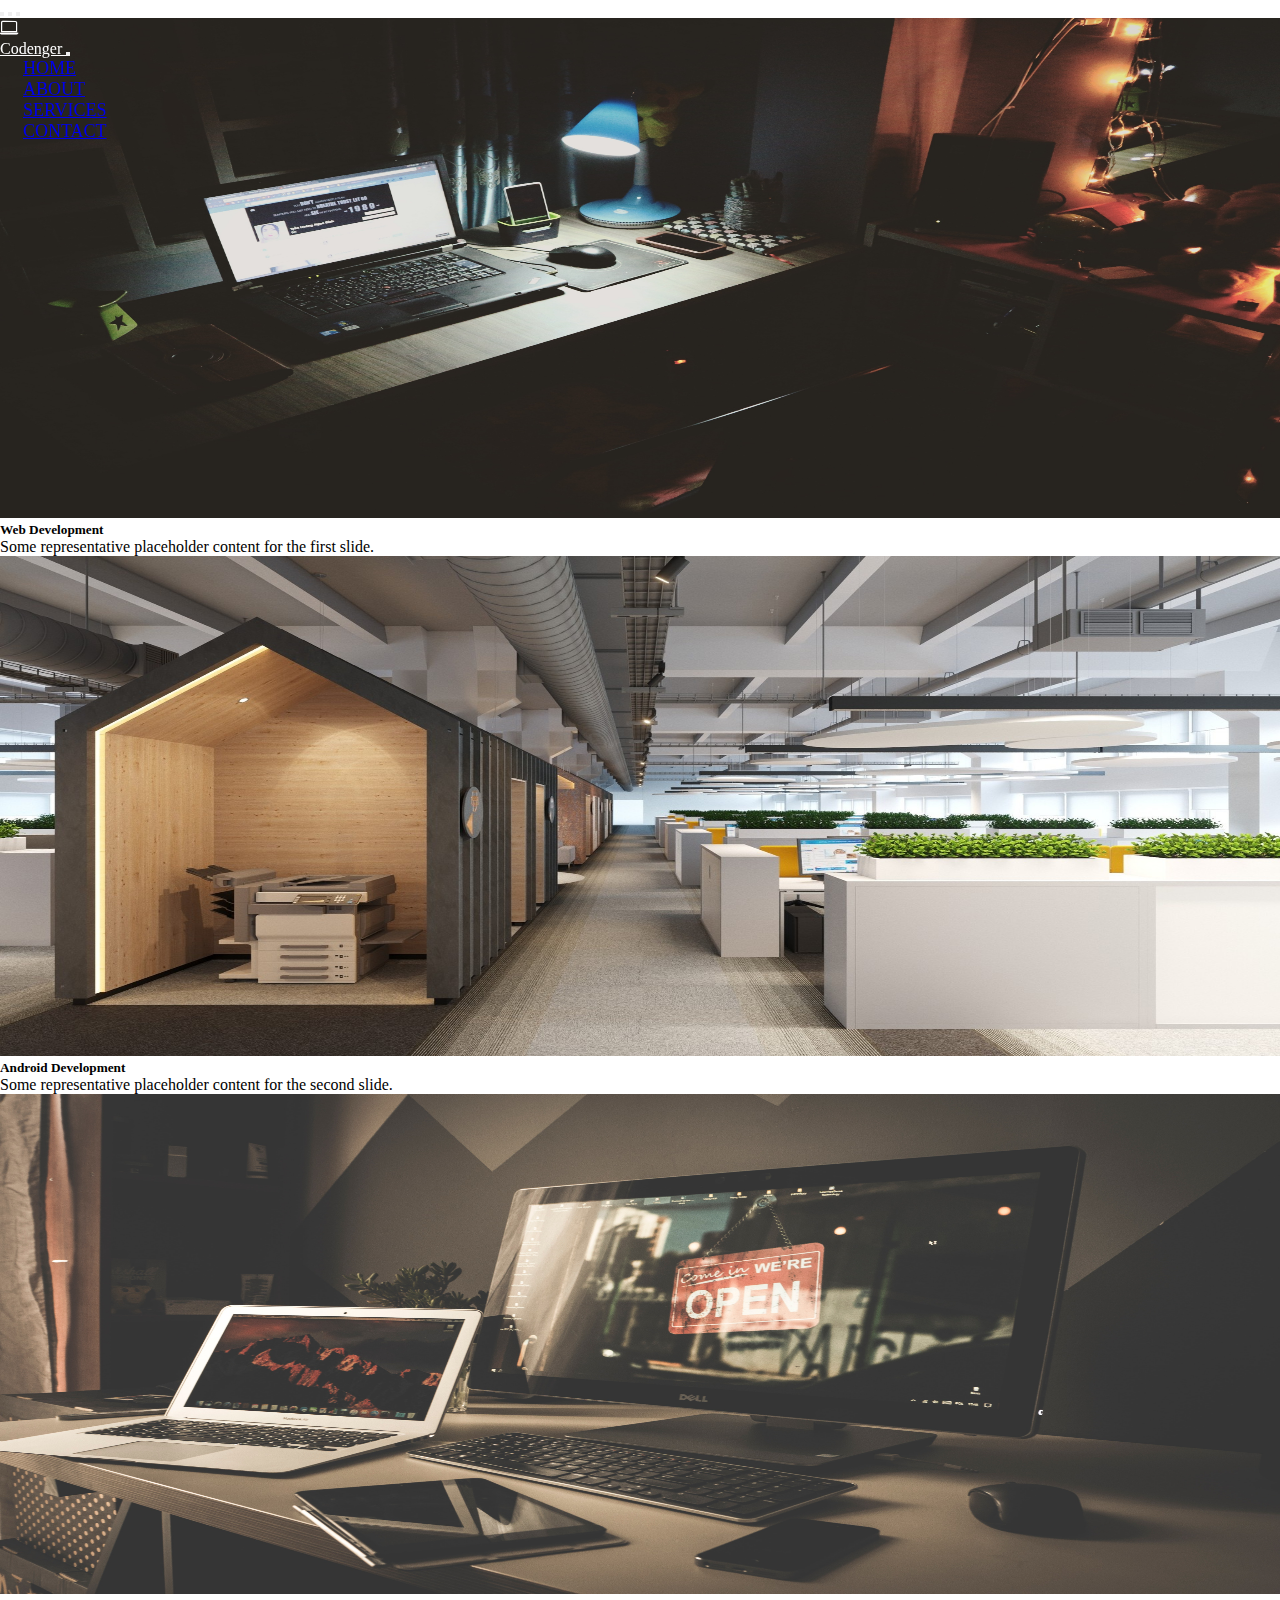
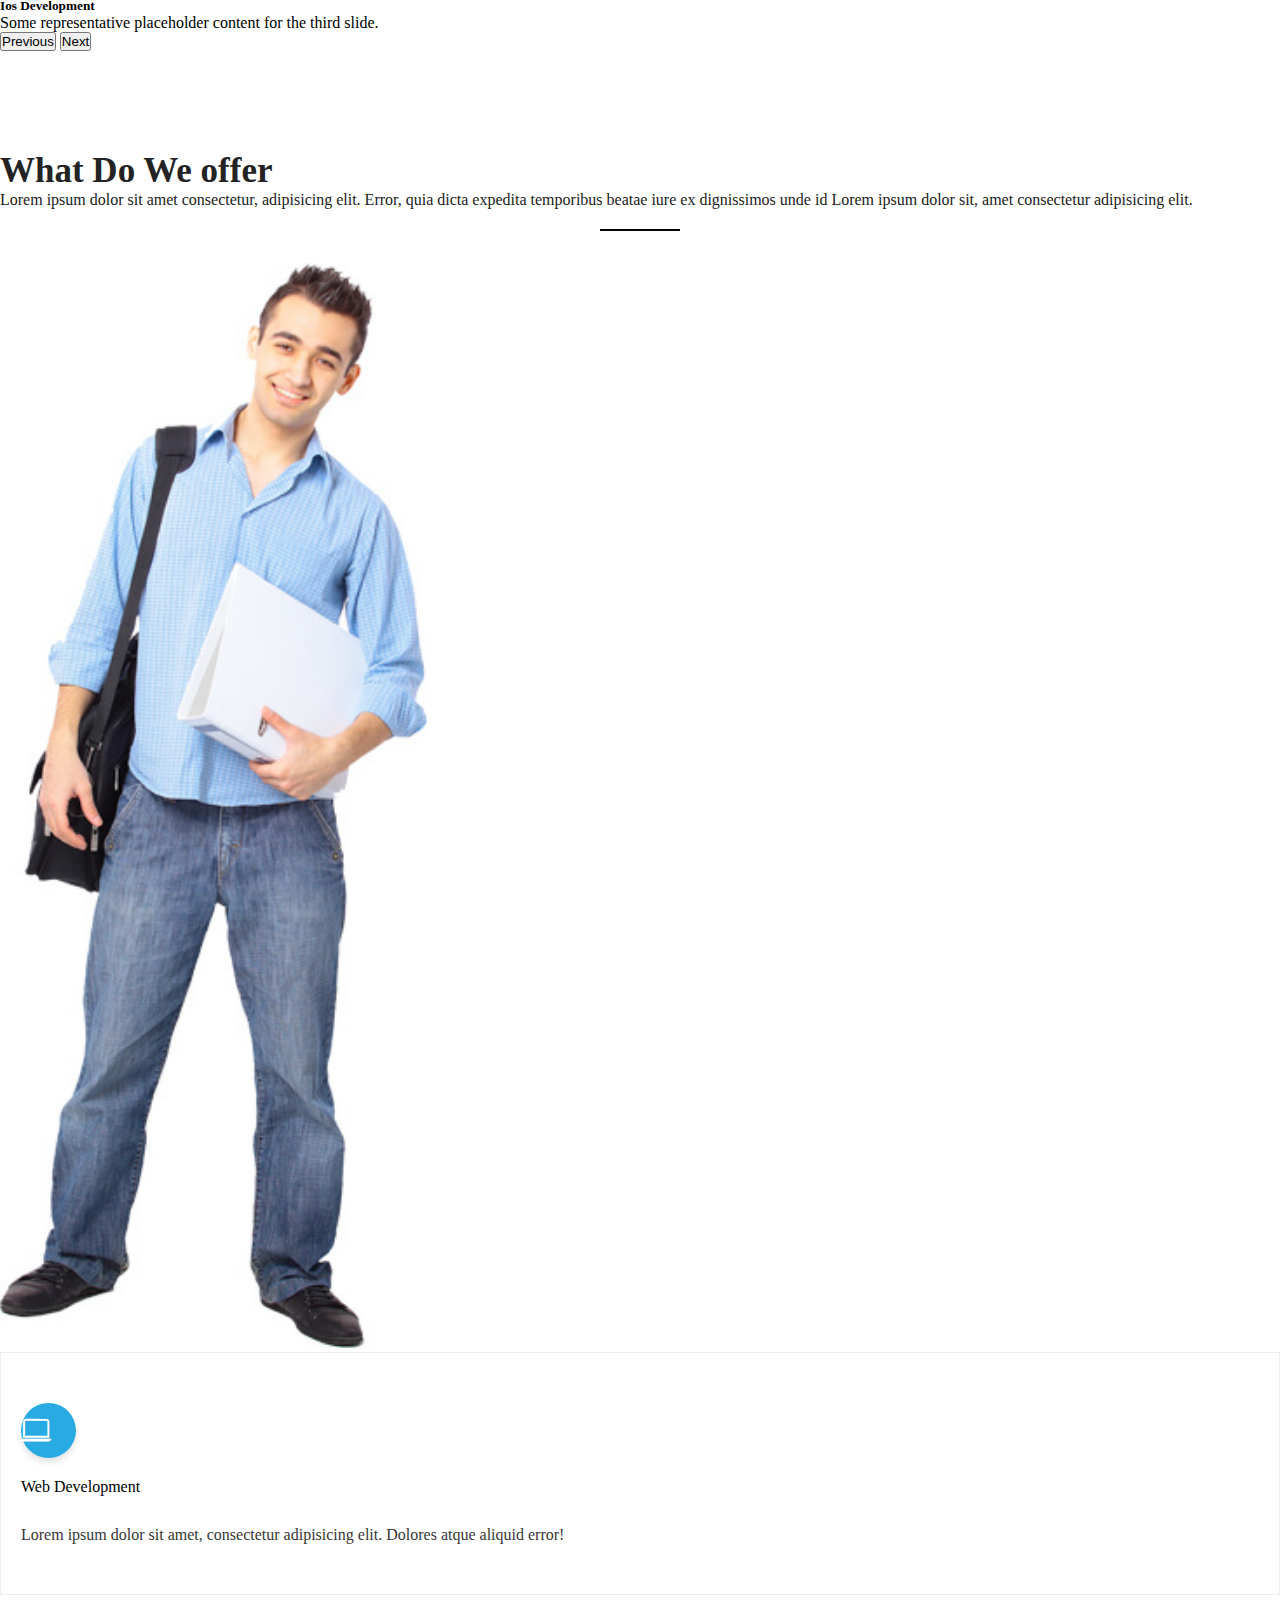
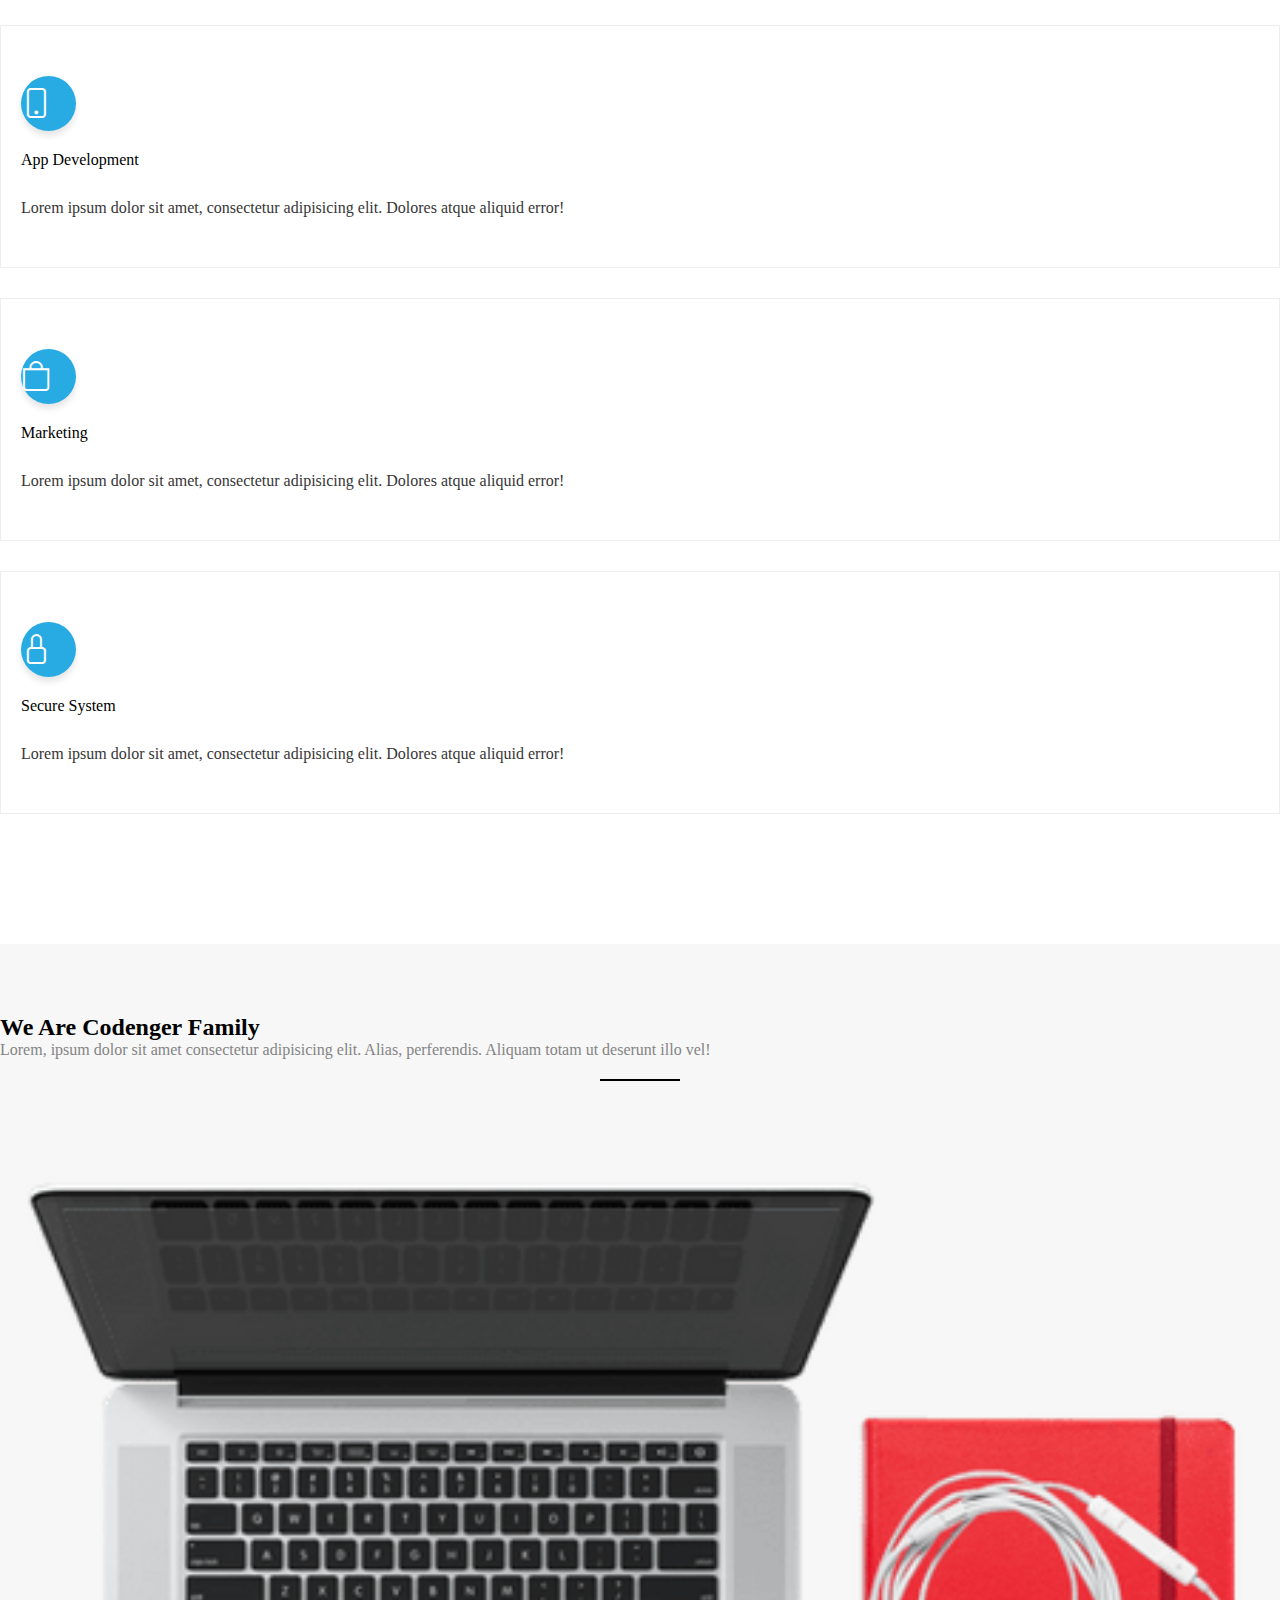
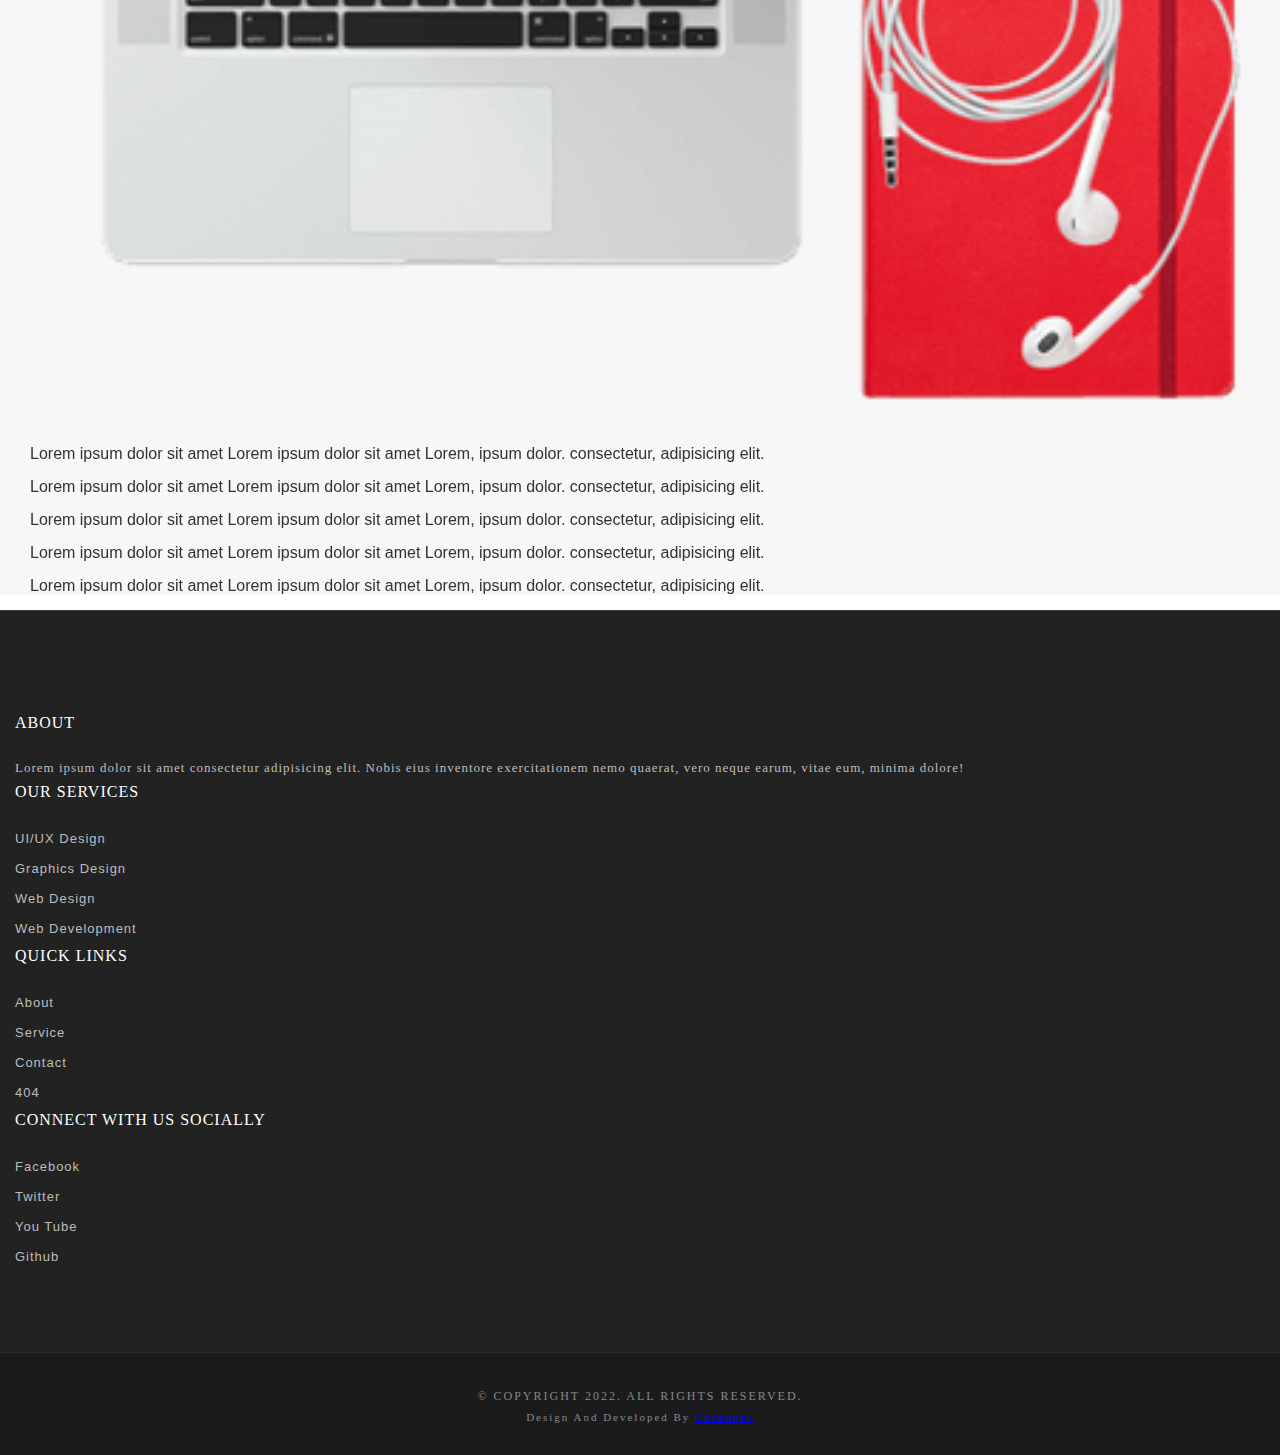
<file: index.html>
<!DOCTYPE html>
<html lang="en">


<head>
  <!-- Required meta tags -->
  <meta charset="utf-8" />
  <meta name="viewport" content="width=device-width, initial-scale=1" />

  <!-- favicon -->
  <link rel="icon" type="image/icon" href="/image/favicon-16x16.png">

  <!-- Bootstrap CSS -->
  <link href="https://cdn.jsdelivr.net/npm/bootstrap@5.1.3/dist/css/bootstrap.min.css" rel="stylesheet"
    integrity="sha384-1BmE4kWBq78iYhFldvKuhfTAU6auU8tT94WrHftjDbrCEXSU1oBoqyl2QvZ6jIW3" crossorigin="anonymous" />
  <!-- bootstrap icone  -->
  <link rel="stylesheet" href="https://cdn.jsdelivr.net/npm/bootstrap-icons@1.8.1/font/bootstrap-icons.css" />

  <link rel="stylesheet" href="style.css">

  <title>Codenger</title>
</head>

<body>

  <!-- navebar -->
  <nav class="navbar navbar-expand-lg navbar-dark bg-dark fixed-top">
    <div class="container-fluid">
      <a class="navbar-brand text-center" href="index.html">
        <h3 id="icon"><i class="bi bi-laptop"></i></h3>
        Codenger
      </a>
      <button class="navbar-toggler" type="button" data-bs-toggle="collapse" data-bs-target="#collapsibleNavbar">
        <span class="navbar-toggler-icon"></span>
      </button>
      <div class="collapse navbar-collapse" id="collapsibleNavbar">
        <ul class="navbar-nav me-auto mb-2 mb-lg-0">
          <li class="nav-item">
            <a class="nav-link active" aria-current="page" href="index.html">HOME</a>
          </li>
          <li class="nav-item">
            <a class="nav-link active" aria-current="page" href="about.html">ABOUT</a>
          </li>
          <li class="nav-item">
            <a class="nav-link active" aria-current="page" href="service.html">SERVICES</a>
          </li>
          <li class="nav-item">
            <a class="nav-link active" aria-current="page" href="contact.html">CONTACT</a>
          </li>
        </ul>
      </div>
    </div>
  </nav>

  <!-- nevbar end -->

  <!-- Carousel -->

  <div id="carouselExampleCaptions" class="carousel slide" data-bs-ride="carousel">
    <div class="carousel-indicators">
      <button type="button" data-bs-target="#carouselExampleCaptions" data-bs-slide-to="0" class="active"
        aria-current="true" aria-label="Slide 1"></button>
      <button type="button" data-bs-target="#carouselExampleCaptions" data-bs-slide-to="1"
        aria-label="Slide 2"></button>
      <button type="button" data-bs-target="#carouselExampleCaptions" data-bs-slide-to="2"
        aria-label="Slide 3"></button>
    </div>
    <div class="carousel-inner">
      <div class="carousel-item active">
        <img src="/image/pexels-bich-tran-669996.jpg" class="img-fluid" alt="office"
          style="width:100%; height: 500px;" />
        <div class="carousel-caption d-none d-md-block">
          <h5>Web Development</h5>
          <p>Some representative placeholder content for the first slide.</p>
        </div>
      </div>
      <div class="carousel-item">
        <img src="/image/office.jpg" class="d-block w-100" class="img-fluid" alt="..."
          style="width:100%; height: 500px;" />
        <div class="carousel-caption d-none d-md-block">
          <h5>Android Development</h5>
          <p>Some representative placeholder content for the second slide.</p>
        </div>
      </div>
      <div class="carousel-item">
        <img src="/image/pexels-mateusz-dach-450035 (1).jpg" class="d-block w-100" class="img-fluid" alt="..."
          style="width:100%; height: 500px;" />
        <div class="carousel-caption d-none d-md-block">
          <h5>Ios Development</h5>
          <p>Some representative placeholder content for the third slide.</p>
        </div>
      </div>
    </div>
    <button class="carousel-control-prev" type="button" data-bs-target="#carouselExampleCaptions" data-bs-slide="prev">
      <span class="carousel-control-prev-icon" aria-hidden="true"></span>
      <span class="visually-hidden">Previous</span>
    </button>
    <button class="carousel-control-next" type="button" data-bs-target="#carouselExampleCaptions" data-bs-slide="next">
      <span class="carousel-control-next-icon" aria-hidden="true"></span>
      <span class="visually-hidden">Next</span>
    </button>
  </div>
  <!-- Carousel End -->

  <!-- offer section -->

  <section class="section-1">
    <div class="container-fluid">
      <div class="row justify-content-center">
        <div class="col">
          <div class="heading text-center">
            <h2>What Do We offer</h2>
            <p>Lorem ipsum dolor sit amet consectetur, adipisicing elit. Error, quia dicta expedita temporibus beatae
              iure ex dignissimos unde id Lorem ipsum dolor sit, amet consectetur adipisicing elit.</p>
            <div class="border"></div>

          </div>
        </div>
      </div>
      <div class="row">
        <div class="col-md-4 text-center d-none d-md-block">
          <img src="/image/member.jpg" alt="image" class="img-fluid inline-block">
        </div>
        <div class="col-md-8">
          <div class="row text-center">
            <div class="col-md-6 col-sm-6 ">
              <div class="service-item">
                <i class="bi bi-laptop"></i>
                <h4>Web Development</h4>
                <p>Lorem ipsum dolor sit amet, consectetur adipisicing elit. Dolores atque aliquid error!</p>
              </div>
            </div>

            <div class="col-md-6 col-sm-6">
              <div class="service-item">
                <i class="bi bi-phone"></i>
                <h4>App Development</h4>
                <p>Lorem ipsum dolor sit amet, consectetur adipisicing elit. Dolores atque aliquid error!</p>
              </div>
            </div>

            <div class="col-md-6 col-sm-6">
              <div class="service-item">
                <i class="bi bi-bag"></i>
                <h4>Marketing</h4>
                <p>Lorem ipsum dolor sit amet, consectetur adipisicing elit. Dolores atque aliquid error!</p>
              </div>
            </div>

            <div class="col-md-6 col-sm-6">
              <div class="service-item">
                <i class="bi bi-lock"></i>
                <h4>Secure System</h4>
                <p>Lorem ipsum dolor sit amet, consectetur adipisicing elit. Dolores atque aliquid error!</p>
              </div>
            </div>
          </div>
        </div>
      </div>
    </div>
  </section>

  <!-- offer section End-->
  <!-- We are codenger family -->
  <section class="section-2">
    <div class="container-fluid ">
      <div class="row justify-content-center">
        <div class="col-xl-6">
          <div class="title text-center">
            <h2>We Are Codenger Family</h2>
            <p>Lorem, ipsum dolor sit amet consectetur adipisicing elit. Alias, perferendis. Aliquam totam ut deserunt
              illo vel!</p>
            <div class="border"></div>
          </div>
        </div>


      </div>
      <div class="row">
        <div class="col-lg-6 mb-4">
          <img src="/image/lapy.png" alt="image" class="img-fluid ">
        </div>
        <div class="col-lg-6 justify-content-center">
          <ul class="checklist">
            <li>Lorem ipsum dolor sit amet Lorem ipsum dolor sit amet Lorem, ipsum dolor. consectetur, adipisicing elit.</li>
            <li>Lorem ipsum dolor sit amet Lorem ipsum dolor sit amet Lorem, ipsum dolor. consectetur, adipisicing elit.</li>
            <li>Lorem ipsum dolor sit amet Lorem ipsum dolor sit amet Lorem, ipsum dolor. consectetur, adipisicing elit.</li>
            <li>Lorem ipsum dolor sit amet Lorem ipsum dolor sit amet Lorem, ipsum dolor. consectetur, adipisicing elit.</li>
            <li>Lorem ipsum dolor sit amet Lorem ipsum dolor sit amet Lorem, ipsum dolor. consectetur, adipisicing elit.</li>
          </ul>
        </div>
      </div>
    </div>
  </section>


  <!-- footer -->

  <footer id="footer" class="bg-one">
    <div class="top-footer">
      <div class="container-fluid cont-1">
        <div class="row justify-content-around">
          <div class="col-lg-4 col-md-6 mb-5">
            <h3>ABOUT</h3>
            <p>Lorem ipsum dolor sit amet consectetur adipisicing elit. Nobis eius inventore exercitationem nemo
              quaerat, vero neque earum, vitae eum, minima dolore!</p>

          </div>
          <div class="col-lg-3 col-md-6 mb-5">
            <ul>
              <li><h3>OUR SERVICES</h3></li>
              <li><a href="service.html">UI/UX Design</a></li>
              <li><a href="service.html">Graphics Design</a></li>
              <li><a href="service.html">Web Design</a></li>
              <li><a href="service.html">Web Development</a></li>
            </ul>

          </div>
          <div class="col-lg-2 col-md-6 mb-5">
            <ul>
              <li><h3>QUICK LINKS</h3></li>
              <li><a href="about.html">About</a></li>
              <li><a href="service.html">Service</a></li>
              <li><a href="contact.html">Contact</a></li>
              <li><a href="#">404</a></li>
            </ul>

          </div>
          <div class="col-lg-3 col-md-6 mb-5">
            <ul>
              <li><h3>Connect with us Socially</h3></li>
              <li><a href="https://www.facebook.com/">Facebook</a></li>
              <li><a href="https://www.twitter.com/">Twitter</a></li>
              <li><a href="https://www.youtube.com/">You Tube</a></li>
              <li><a href="https://www.github.com/">Github</a></li>
            </ul>

          </div>
        </div>
      </div>

    </div>
    <div class="footer-bottom">
      <h5>© Copyright 2022. All rights reserved.</h5>
      <h6>Design and Developed by <a href="index.html">Codenger</a></h6>

    </div>
  </footer>

  <!-- footer over -->


  <!-- We are codenger family Over-->

  <!-- Option 1: Bootstrap Bundle with Popper -->
  <script src="https://cdn.jsdelivr.net/npm/bootstrap@5.1.3/dist/js/bootstrap.bundle.min.js"
    integrity="sha384-ka7Sk0Gln4gmtz2MlQnikT1wXgYsOg+OMhuP+IlRH9sENBO0LRn5q+8nbTov4+1p"
    crossorigin="anonymous"></script>
</body>

</html>
</file>
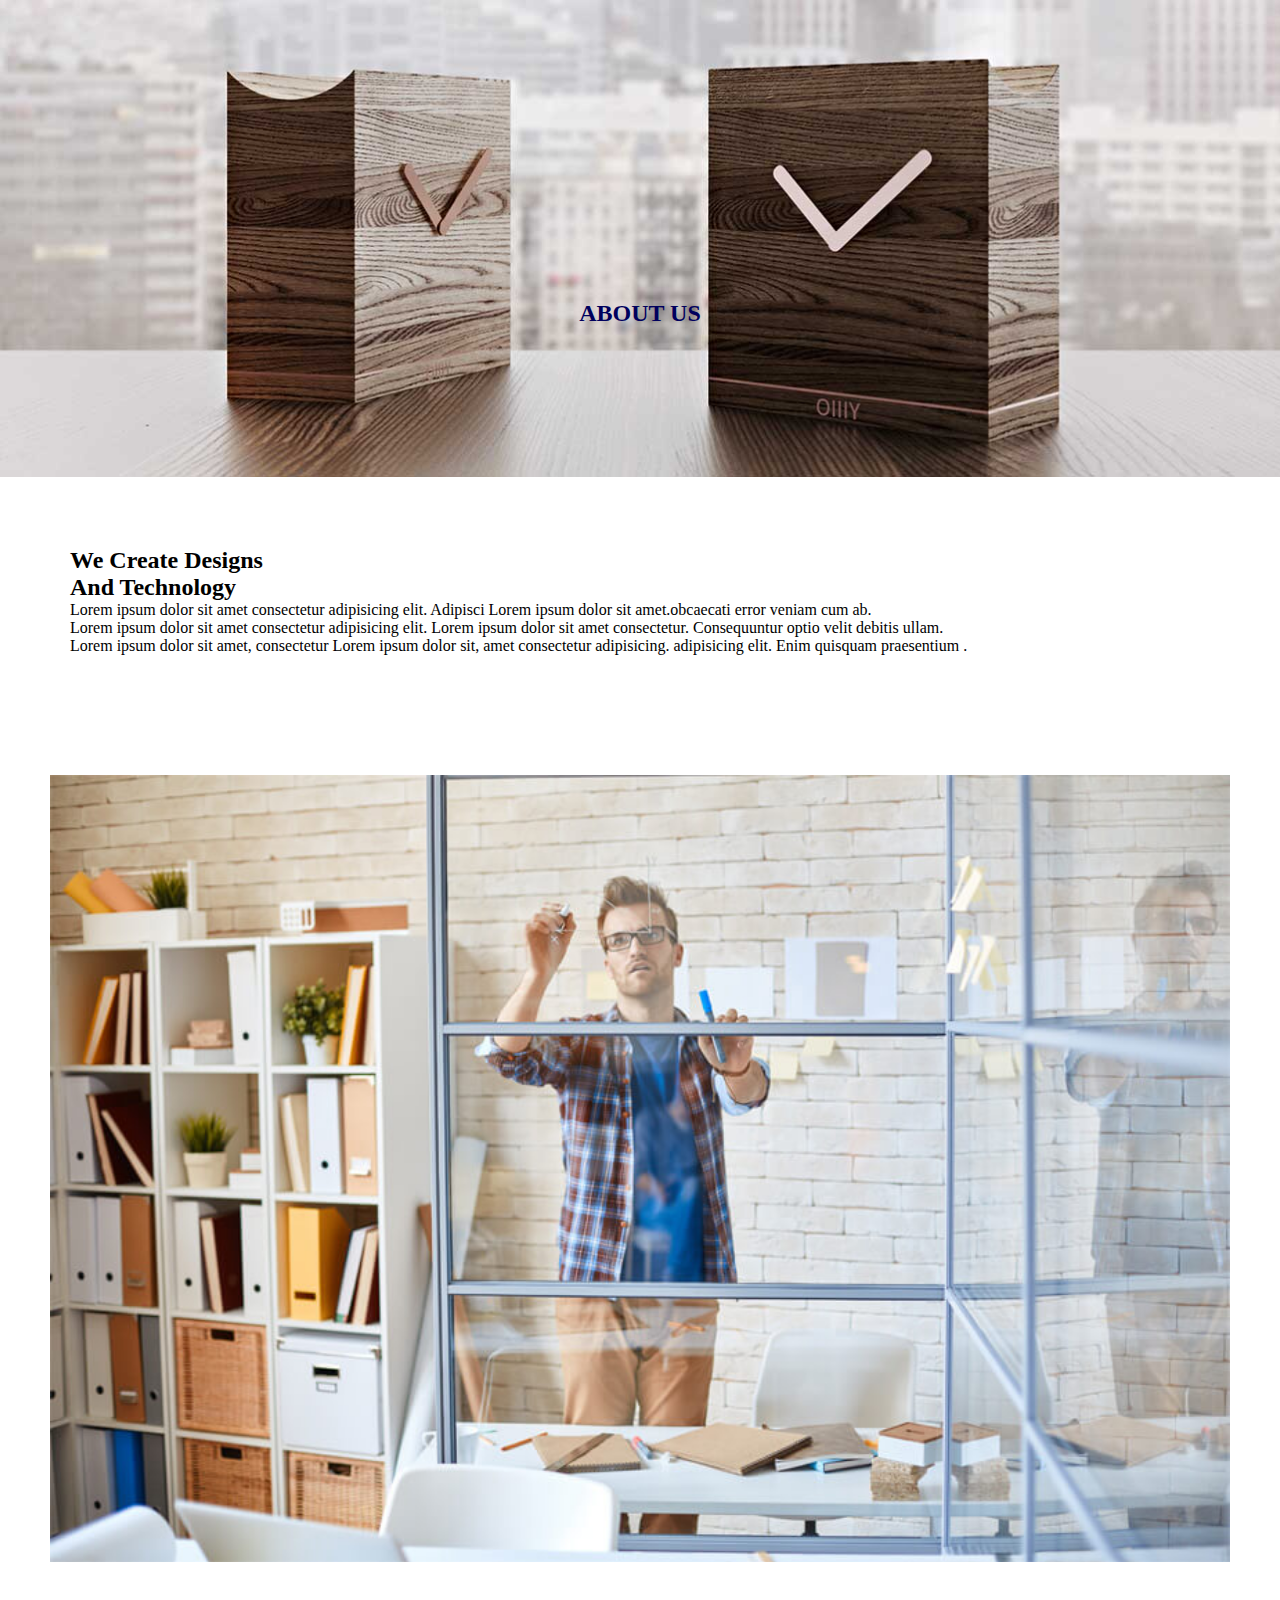
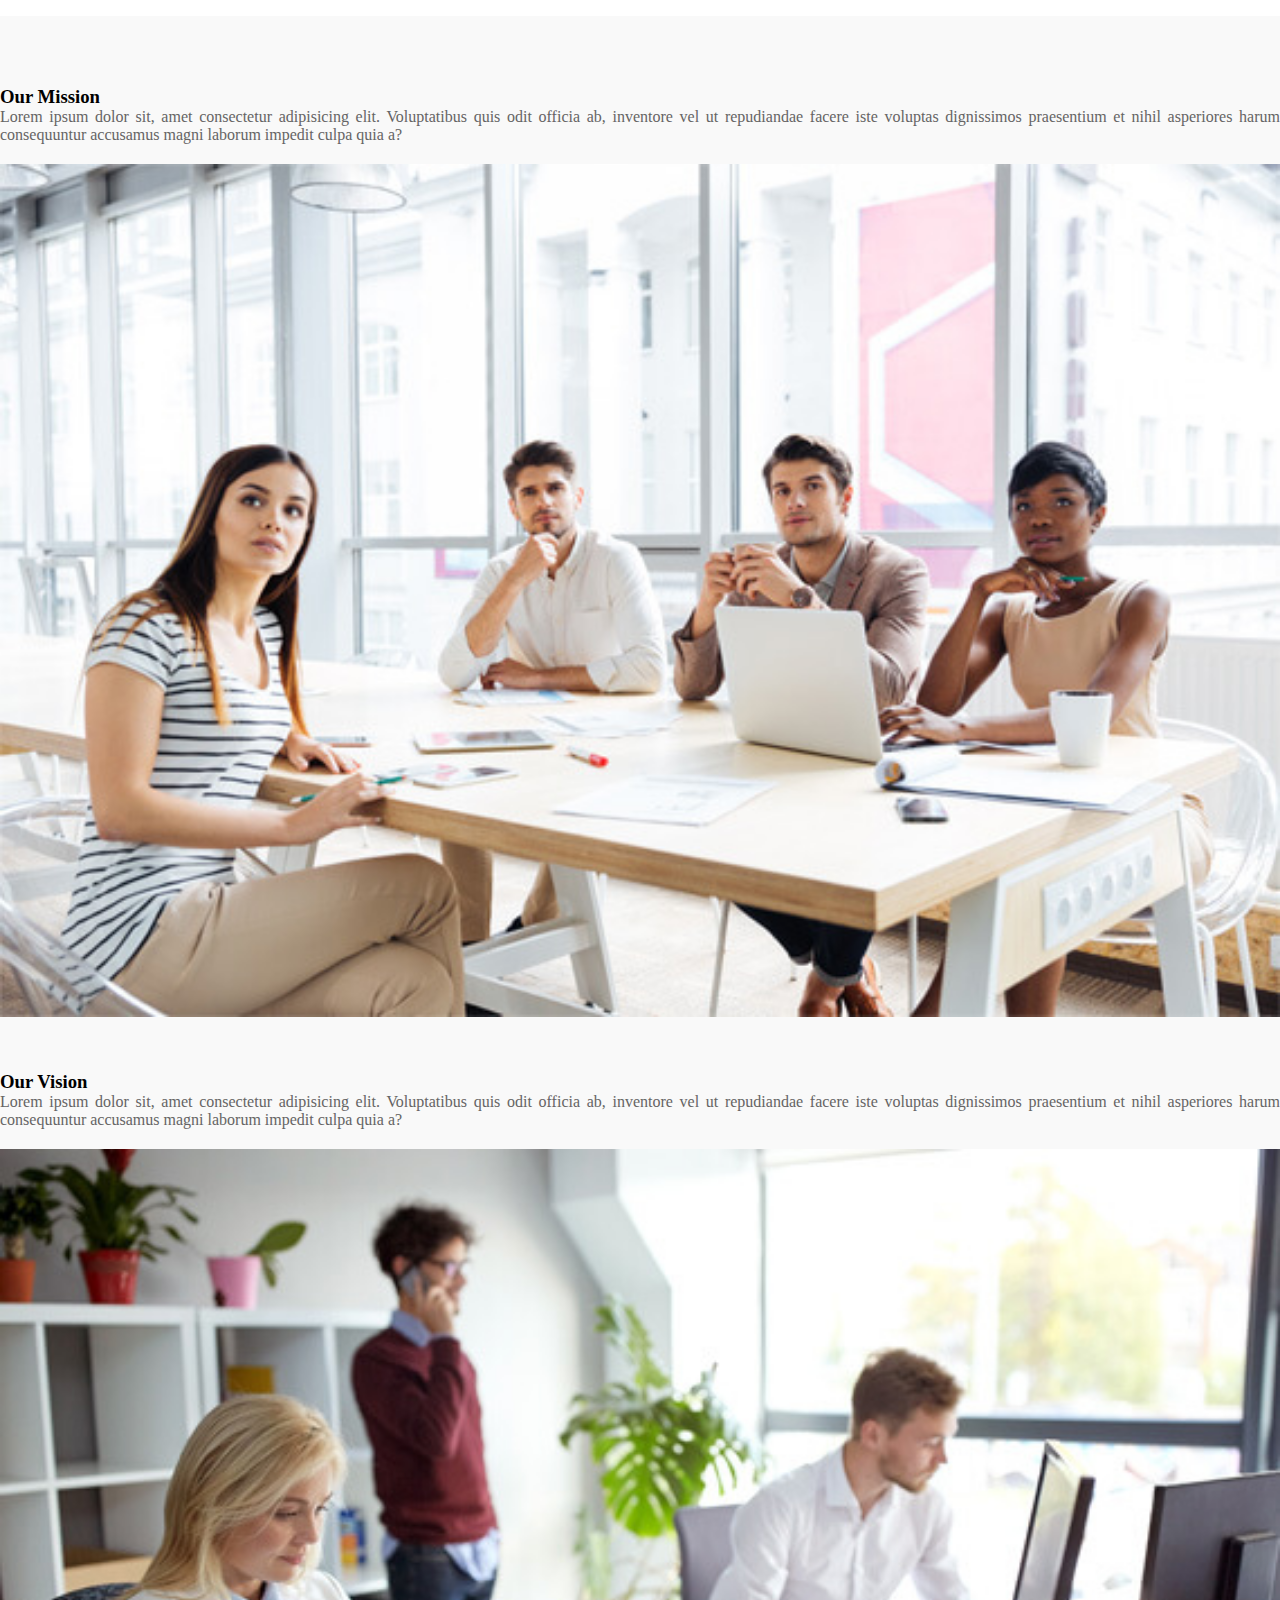
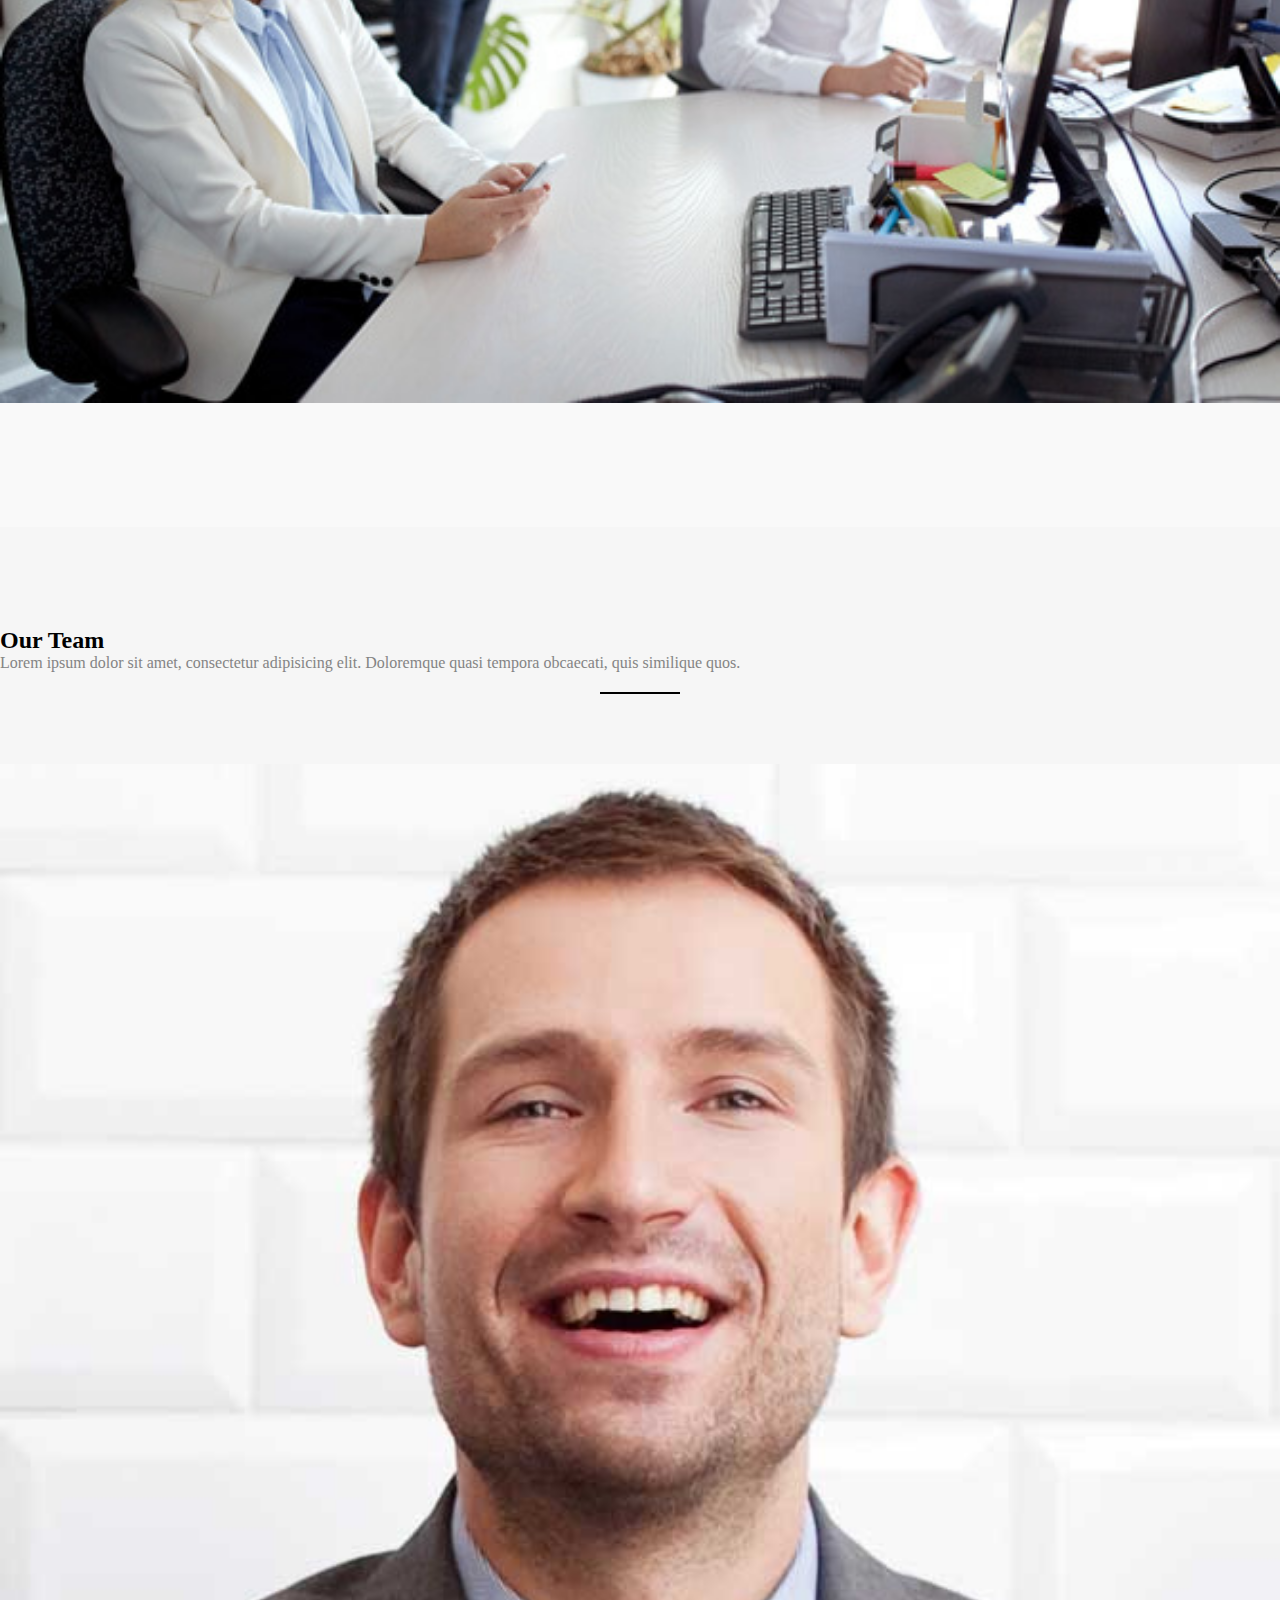
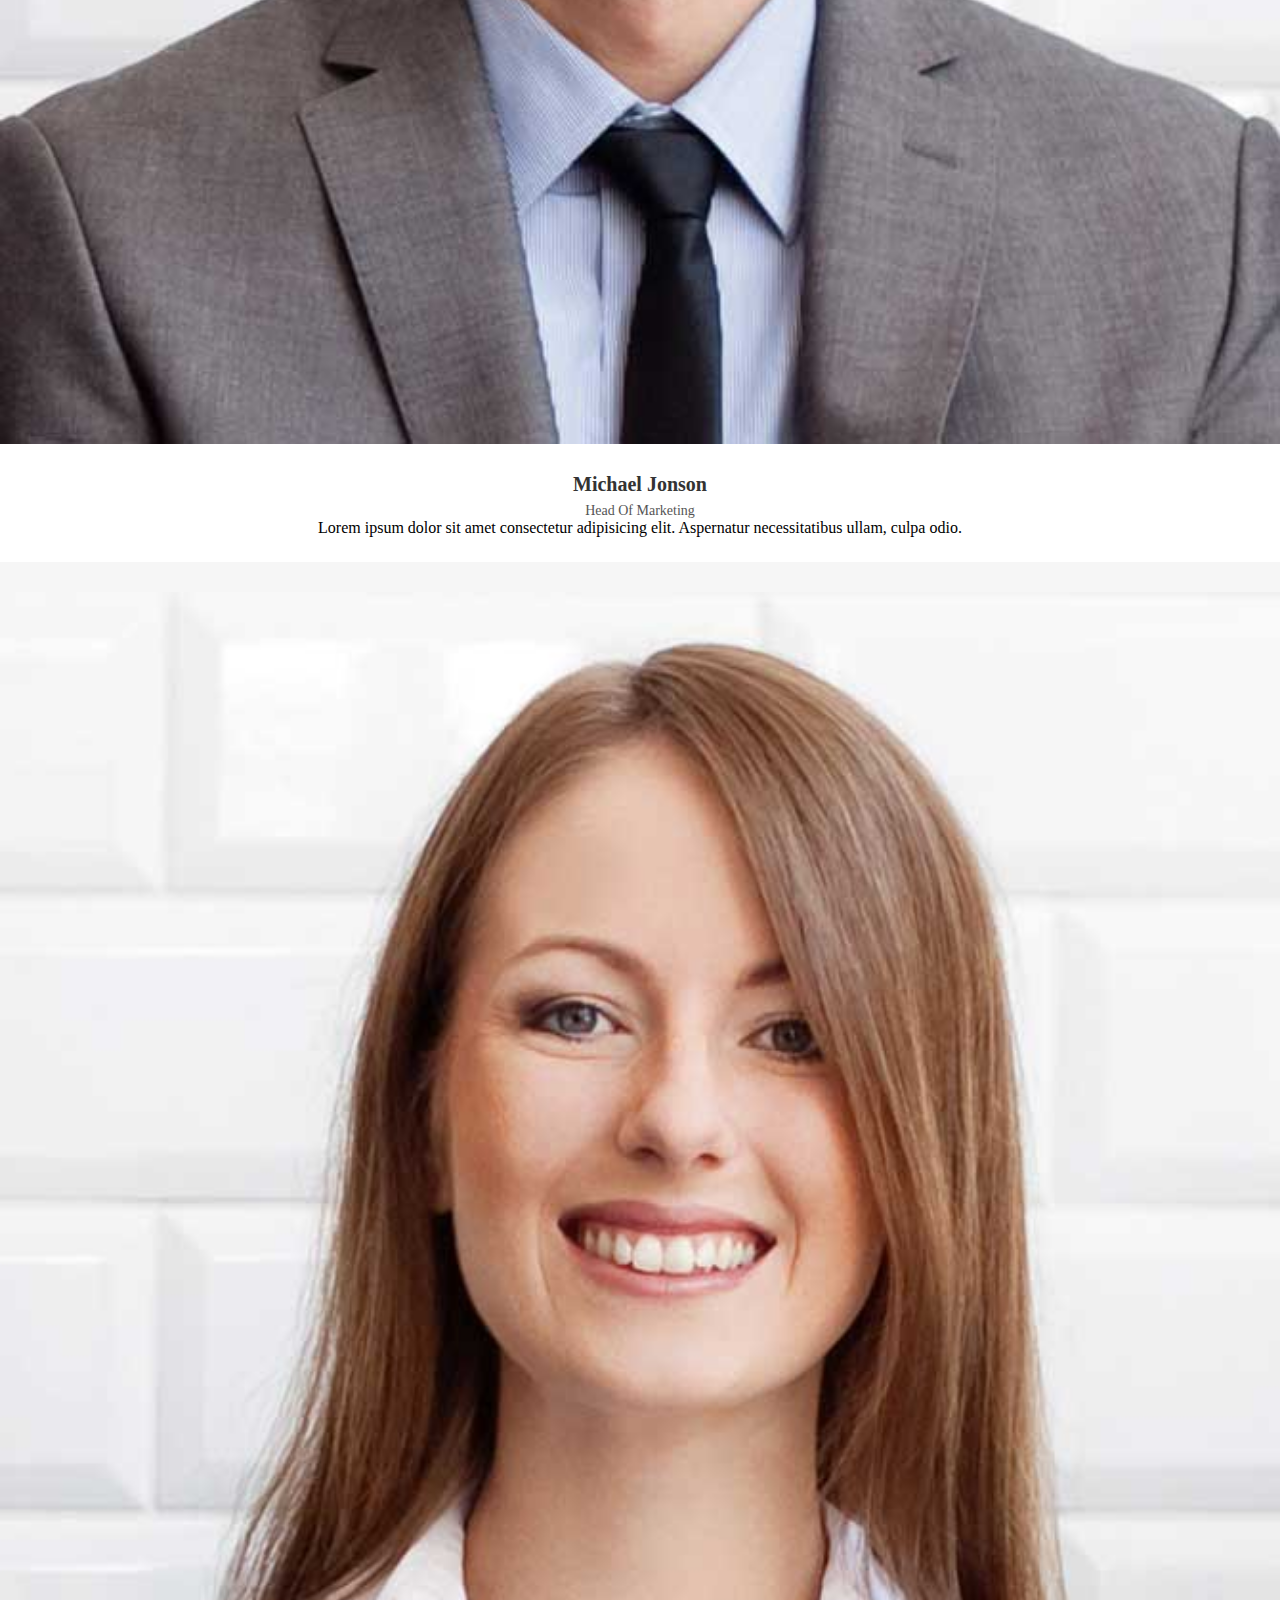
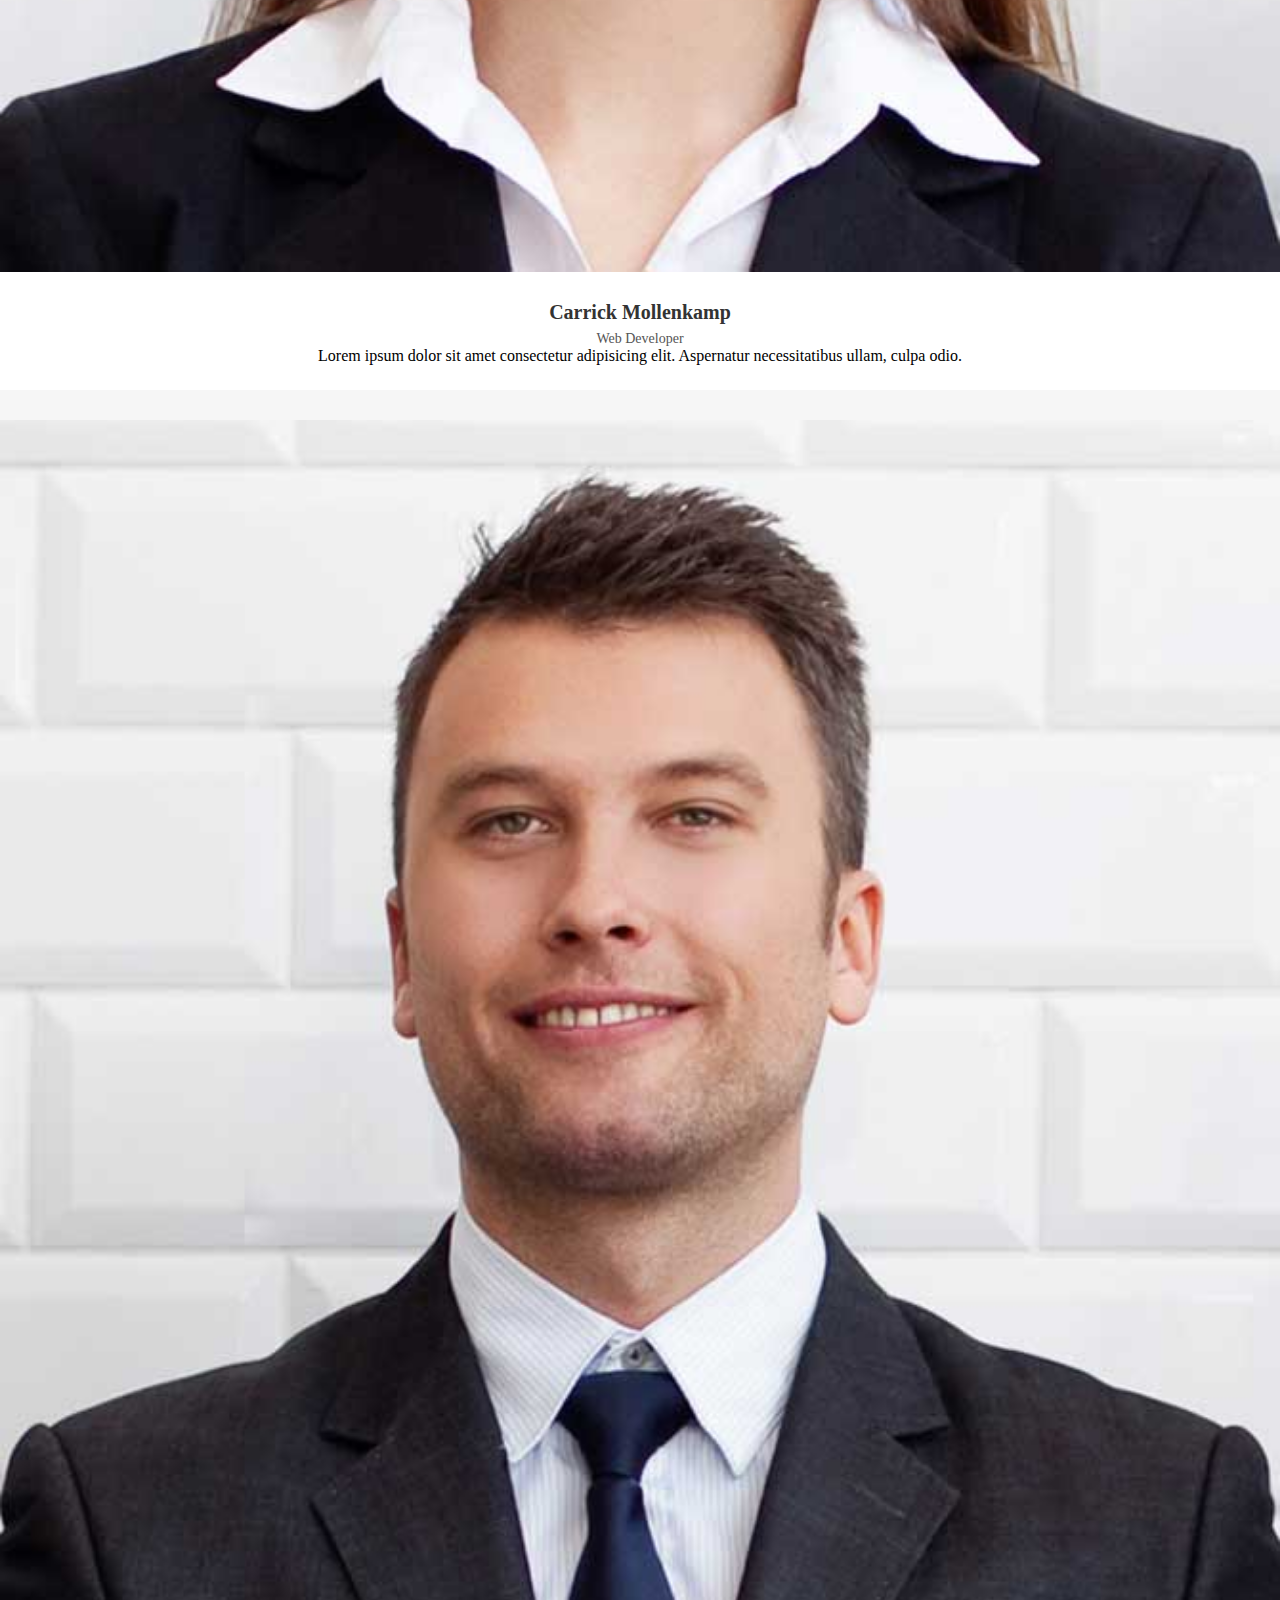
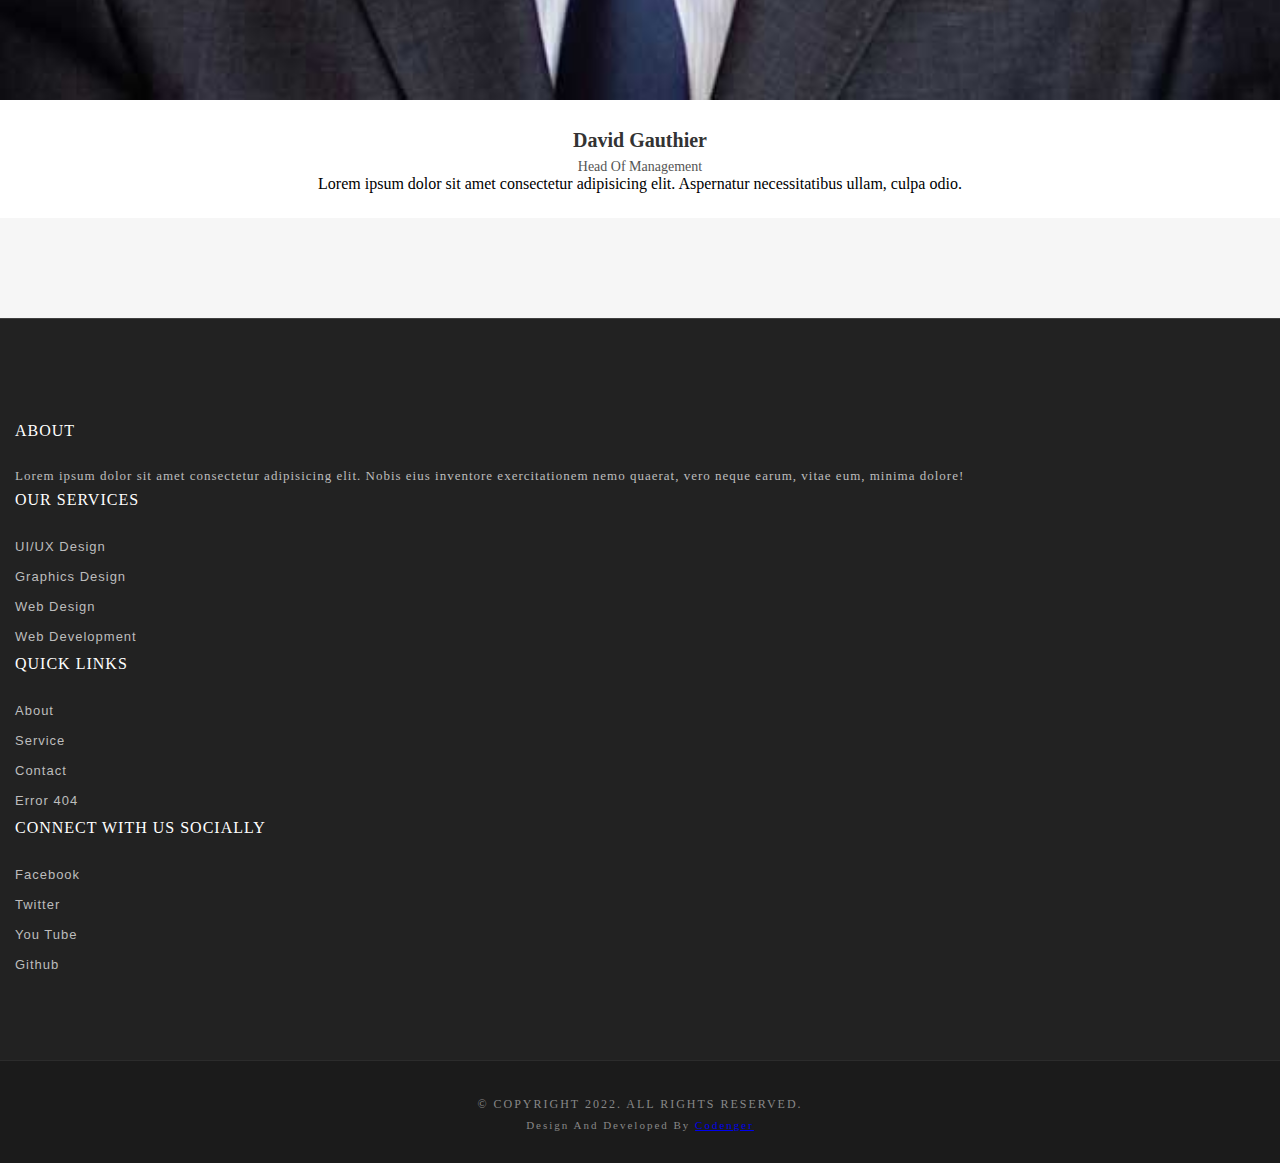
<file: about.html>
<!DOCTYPE html>
<html lang="en">

<head>
    <meta charset="UTF-8">
    <meta http-equiv="X-UA-Compatible" content="IE=edge">
    <meta name="viewport" content="width=device-width, initial-scale=1.0">
    <title>Codenger</title>

    <!-- favicon -->
  <link rel="icon" type="image/icon" href="/image/favicon-16x16.png">
  
    <!-- Bootstrap CSS -->
    <link href="https://cdn.jsdelivr.net/npm/bootstrap@5.1.3/dist/css/bootstrap.min.css" rel="stylesheet"
        integrity="sha384-1BmE4kWBq78iYhFldvKuhfTAU6auU8tT94WrHftjDbrCEXSU1oBoqyl2QvZ6jIW3" crossorigin="anonymous" />
    <!-- bootstrap icone  -->
    <link rel="stylesheet" href="https://cdn.jsdelivr.net/npm/bootstrap-icons@1.8.1/font/bootstrap-icons.css" />

    <link rel="stylesheet" href="style.css">
</head>

<body>

    <!-- navbar -->
    <nav class="navbar navbar-expand-lg navbar-dark bg-dark fixed-top">
        <div class="container-fluid">
            <a class="navbar-brand text-center" href="#">
                <h3 id="icon"><i class="bi bi-laptop"></i></h3>
                Codenger
            </a>
            <button class="navbar-toggler" type="button" data-bs-toggle="collapse"
                data-bs-target="#navbarSupportedContent" aria-controls="navbarSupportedContent" aria-expanded="false"
                aria-label="Toggle navigation">
                <span class="navbar-toggler-icon"></span>
            </button>
            <div class="collapse navbar-collapse" id="navbarSupportedContent">
                <ul class="navbar-nav me-auto mb-2 mb-lg-0">
                    <li class="nav-item">
                        <a class="nav-link active" aria-current="page" href="index.html">HOME</a>
                    </li>
                    <li class="nav-item">
                        <a class="nav-link active" aria-current="page" href="about.html">ABOUT</a>
                    </li>
                    <li class="nav-item">
                        <a class="nav-link active" aria-current="page" href="service.html">SERVICES</a>
                    </li>
                    <li class="nav-item">
                        <a class="nav-link active" aria-current="page" href="contact.html">CONTACT</a>
                    </li>
                </ul>
            </div>
        </div>
    </nav>
    <!-- navbar End -->

    <!-- about background section -->
    <section class="about">
        <div class="container-fluid">
            <div class="row">
                <div class="col-12">
                    <h2 style="font-family:roboto;">ABOUT US</h2>
                </div>
            </div>
        </div>
    </section>

    <!-- about info sectio -->

    <section class="info">
        <div class="container-fluid">
            <div class="row">
                <div class="create col-lg-6 mt-20">
                    <h2>We Create Designs
                        <br>
                        And Technology
                    </h2>
                    <p>Lorem ipsum dolor sit amet consectetur adipisicing elit. Adipisci Lorem ipsum dolor sit
                        amet.obcaecati error veniam cum ab.
                    </p>
                    <p>Lorem ipsum dolor sit amet consectetur adipisicing elit. Lorem ipsum dolor sit amet consectetur.
                        Consequuntur optio velit debitis ullam.
                    </p>
                    <p>Lorem ipsum dolor sit amet, consectetur Lorem ipsum dolor sit, amet consectetur adipisicing.
                        adipisicing elit. Enim quisquam praesentium .</p>

                </div>
                <div class="company-img col-lg-6">
                    <img src="/image/company-image.jpg" alt="" class="img-fluid">

                </div>
            </div>
        </div>
    </section>

    <!-- about info sectio over-->

    <!-- about vision section -->
    <section class="company-vision section-sm bg-gray">
        <div class="container-fluid">
            <div class="row">
                <div class="col-lg-6">
                    <h3>Our Mission</h3>
                    <p>Lorem ipsum dolor sit, amet consectetur adipisicing elit. Voluptatibus quis odit officia ab,
                        inventore vel ut repudiandae facere iste voluptas dignissimos praesentium et nihil asperiores
                        harum consequuntur accusamus magni laborum impedit culpa quia a?</p>
                    <img src="/image/company-image-2.jpg" alt="" class="img-fluid mt-30">
                </div>
                <div class="col-lg-6">
                    <h3>Our Vision</h3>
                    <p>Lorem ipsum dolor sit, amet consectetur adipisicing elit. Voluptatibus quis odit officia ab,
                        inventore vel ut repudiandae facere iste voluptas dignissimos praesentium et nihil asperiores
                        harum consequuntur accusamus magni laborum impedit culpa quia a?</p>
                    <img src="/image/company-image-3.jpg" alt="" class="img-fluid mt-30">
                </div>
            </div>
        </div>

    </section>

    <!-- about vision section over -->

    <!-- our team section -->

    <section class="team" id="team">
        <div class="container-fluid">
            <div class="row justify-content-center">
                <!-- section title -->
                <div class="col-xl-6 col-lg-8">
                    <div class="title text-center ">
                        <h2>Our Team</h2>
                        <p>Lorem ipsum dolor sit amet, consectetur adipisicing elit. Doloremque quasi tempora obcaecati,
                            quis
                            similique quos.</p>
                        <div class="border"></div>
                    </div>
                </div>
                <!-- /section title -->
            </div>
            <div class="row">
                <!-- team member -->
                <div class="col-lg-4 col-md-6">
                    <div class="team-member text-center">
                        <div class="member-photo">
                            <!-- member photo -->
                            <img loading="lazy" class="img-fluid" src="/image/member-1.jpg" alt="Meghna">
                            <!-- /member photo -->
                        </div>

                        <!-- member name & designation -->
                        <div class="member-content">
                            <h3>Michael Jonson</h3>
                            <span>Head Of Marketing</span>
                            <p>Lorem ipsum dolor sit amet consectetur adipisicing elit. Aspernatur necessitatibus ullam,
                                culpa odio.</p>
                        </div>
                        <!-- /member name & designation -->

                    </div>
                </div>
                <!-- end team member -->

                <!-- team member -->
                <div class="col-lg-4 col-md-6">
                    <div class="team-member text-center">
                        <div class="member-photo">
                            <!-- member photo -->
                            <img loading="lazy" class="img-fluid" src="/image/member-2.jpg" alt="Meghna">
                            <!-- /member photo -->
                        </div>

                        <!-- member name & designation -->
                        <div class="member-content">
                            <h3>Carrick Mollenkamp</h3>
                            <span>Web Developer</span>
                            <p>Lorem ipsum dolor sit amet consectetur adipisicing elit. Aspernatur necessitatibus ullam,
                                culpa odio.</p>
                        </div>
                        <!-- /member name & designation -->
                    </div>
                </div>
                <!-- end team member -->

                <!-- team member -->
                <div class="col-lg-4 col-md-6">
                    <div class="team-member text-center">
                        <div class="member-photo">
                            <!-- member photo -->
                            <img loading="lazy" class="img-fluid" src="/image/member-3.jpg" alt="Meghna">
                            <!-- /member photo -->
                        </div>

                        <!-- member name & designation -->
                        <div class="member-content">
                            <h3>David Gauthier</h3>
                            <span>Head Of Management</span>
                            <p>Lorem ipsum dolor sit amet consectetur adipisicing elit. Aspernatur necessitatibus ullam,
                                culpa odio.</p>
                        </div>
                        <!-- /member name & designation -->

                    </div>
                </div>
                <!-- end team member -->
            </div> <!-- End row -->
        </div> <!-- End container -->
    </section> 
    
    <!-- End team section -->



    <!-- footer -->
    <footer id="footer" class="bg-one">
        <div class="top-footer">
            <div class="container-fluid cont-1">
                <div class="row justify-content-around">
                    <div class="col-lg-4 col-md-6 mb-5">
                        <h3>ABOUT</h3>
                        <p>Lorem ipsum dolor sit amet consectetur adipisicing elit. Nobis eius inventore exercitationem
                            nemo
                            quaerat, vero neque earum, vitae eum, minima dolore!</p>

                    </div>
                    <div class="col-lg-3 col-md-6 mb-5">
                        <ul>
                            <li>
                                <h3>OUR SERVICES</h3>
                            </li>
                            <li><a href="service.html">UI/UX Design</a></li>
                            <li><a href="service.html">Graphics Design</a></li>
                            <li><a href="service.html">Web Design</a></li>
                            <li><a href="service.html">Web Development</a></li>
                        </ul>

                    </div>
                    <div class="col-lg-2 col-md-6 mb-5">
                        <ul>
                            <li>
                                <h3>QUICK LINKS</h3>
                            </li>
                            <li><a href="about.html">About</a></li>
                            <li><a href="service.html">Service</a></li>
                            <li><a href="contact.html">Contact</a></li>
                            <li><a href="#">Error 404</a></li>
                        </ul>

                    </div>
                    <div class="col-lg-3 col-md-6 mb-5">
                        <ul>
                            <li>
                                <h3>Connect with us Socially</h3>
                            </li>
                            <li><a href="https://www.facebook.com/">Facebook</a></li>
                            <li><a href="https://www.twitter.com/">Twitter</a></li>
                            <li><a href="https://www.youtube.com/">You Tube</a></li>
                            <li><a href="https://www.github.com/">Github</a></li>
                        </ul>

                    </div>
                </div>
            </div>

        </div>
        <div class="footer-bottom">
            <h5>© Copyright 2022. All rights reserved.</h5>
            <h6>Design and Developed by <a href="index.html">Codenger</a></h6>

        </div>
    </footer>
    <!-- footer end -->

    <!-- Option 1: Bootstrap Bundle with Popper -->
    <script src="https://cdn.jsdelivr.net/npm/bootstrap@5.1.3/dist/js/bootstrap.bundle.min.js"
        integrity="sha384-ka7Sk0Gln4gmtz2MlQnikT1wXgYsOg+OMhuP+IlRH9sENBO0LRn5q+8nbTov4+1p"
        crossorigin="anonymous"></script>
</body>

</html>
</file>
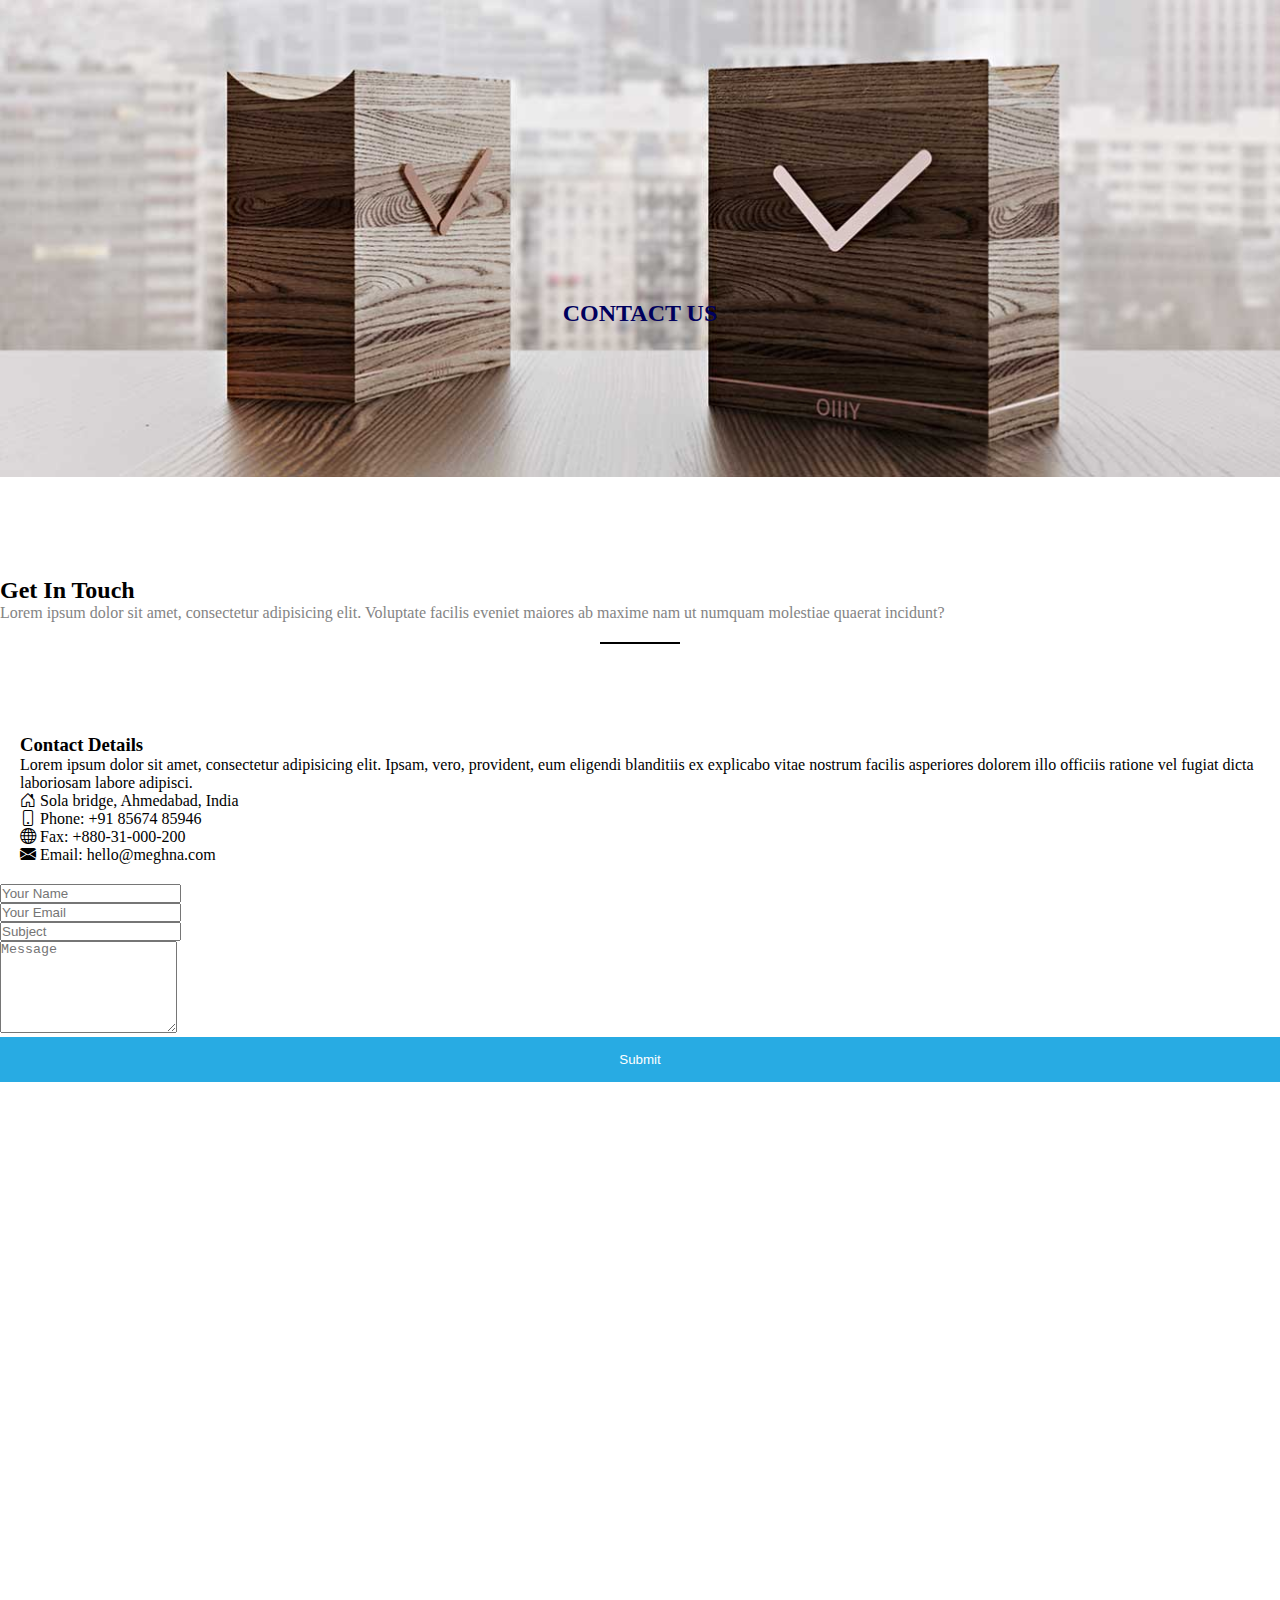
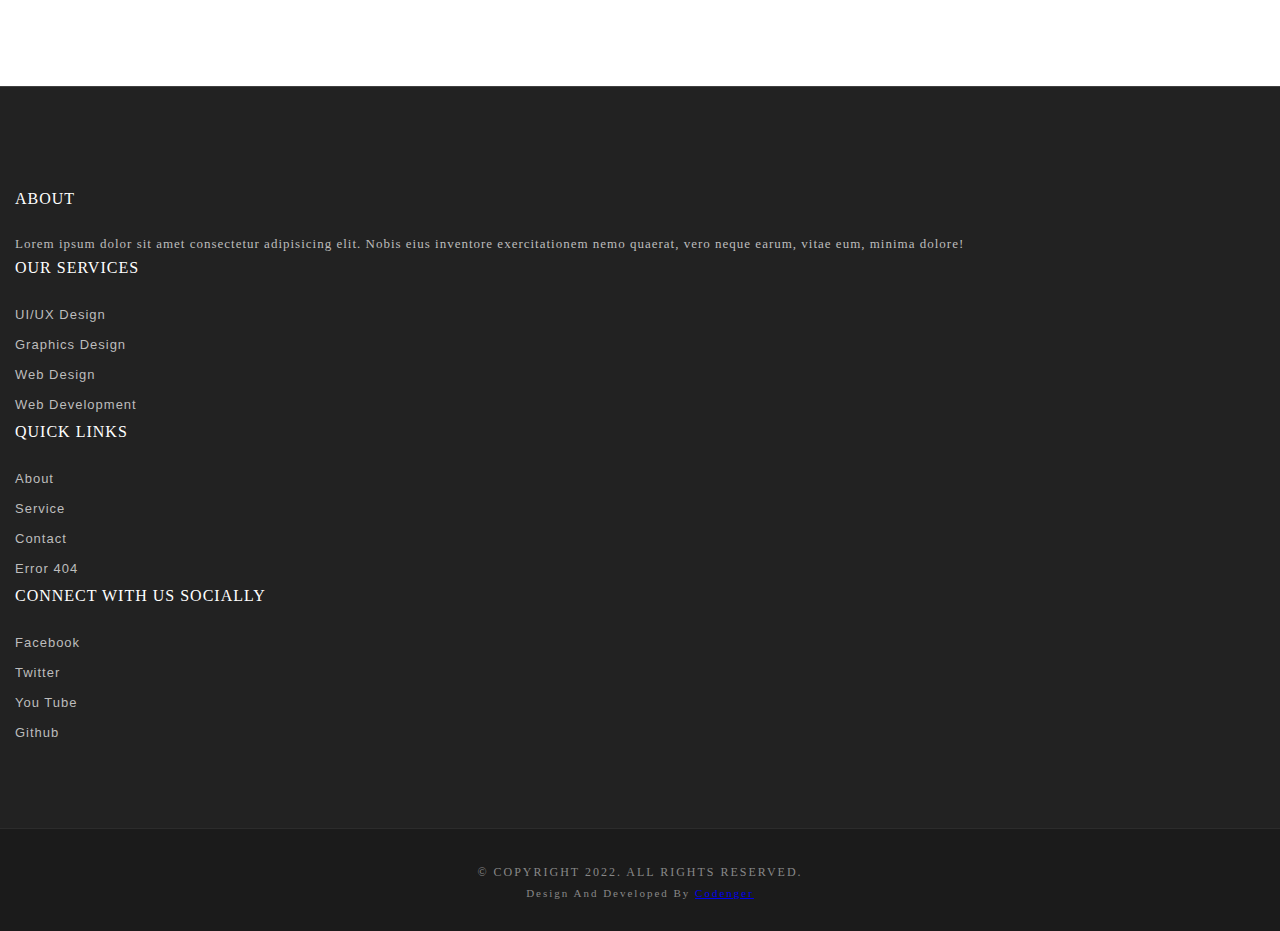
<file: contact.html>
<!DOCTYPE html>
<html lang="en">

<head>
    <meta charset="UTF-8">
    <meta http-equiv="X-UA-Compatible" content="IE=edge">
    <meta name="viewport" content="width=device-width, initial-scale=1.0">
    <title>Contact</title>

    <!-- favicon -->
  <link rel="icon" type="image/icon" href="/image/favicon-16x16.png">
  
    <!-- Bootstrap CSS -->
    <link href="https://cdn.jsdelivr.net/npm/bootstrap@5.1.3/dist/css/bootstrap.min.css" rel="stylesheet"
        integrity="sha384-1BmE4kWBq78iYhFldvKuhfTAU6auU8tT94WrHftjDbrCEXSU1oBoqyl2QvZ6jIW3" crossorigin="anonymous" />
    <!-- bootstrap icone  -->
    <link rel="stylesheet" href="https://cdn.jsdelivr.net/npm/bootstrap-icons@1.8.1/font/bootstrap-icons.css" />

    <link rel="stylesheet" href="style.css">
</head>

<body>

    <!-- navbar -->
    <nav class="navbar navbar-expand-lg navbar-dark bg-dark fixed-top">
        <div class="container-fluid">
            <a class="navbar-brand text-center" href="#">
                <h3 id="icon"><i class="bi bi-laptop"></i></h3>
                Codenger
            </a>
            <button class="navbar-toggler" type="button" data-bs-toggle="collapse"
                data-bs-target="#navbarSupportedContent" aria-controls="navbarSupportedContent" aria-expanded="false"
                aria-label="Toggle navigation">
                <span class="navbar-toggler-icon"></span>
            </button>
            <div class="collapse navbar-collapse" id="navbarSupportedContent">
                <ul class="navbar-nav me-auto mb-2 mb-lg-0">
                    <li class="nav-item">
                        <a class="nav-link active" aria-current="page" href="index.html">HOME</a>
                    </li>
                    <li class="nav-item">
                        <a class="nav-link active" aria-current="page" href="about.html">ABOUT</a>
                    </li>
                    <li class="nav-item">
                        <a class="nav-link active" aria-current="page" href="service.html">SERVICES</a>
                    </li>
                    <li class="nav-item">
                        <a class="nav-link active" aria-current="page" href="contact.html">CONTACT</a>
                    </li>
                </ul>
            </div>
        </div>
    </nav>
    <!-- navbar End -->

    <!-- background section -->
    <section class="contact">
        <div class="container-fluid">
            <div class="row">
                <div class="col-12">
                    <h2 style="font-family:roboto;">CONTACT US</h2>
                </div>
            </div>
        </div>
    </section>

    <!-- background section over -->

    <!-- ----------------------  contact-us ---------------------------------->
    <section class="contact-us" id="contact">
        <div class="container-fluid">
            <div class="row justify-content-center">
                <!-- section title -->
                <div class="col-xl-6 col-lg-8">
                    <div class="title text-center">
                        <h2>Get In Touch</h2>
                        <p>Lorem ipsum dolor sit amet, consectetur adipisicing elit. Voluptate facilis eveniet maiores
                            ab maxime nam
                            ut numquam molestiae quaerat incidunt?</p>
                        <div class="border"></div>
                    </div>
                </div>
                <!-- /section title -->
            </div>
            <div class="row">
                <!-- Contact Details -->
                <div class="contact-details col-md-6 ">
                    <h3 class="mb-3">Contact Details</h3>
                    <p>Lorem ipsum dolor sit amet, consectetur adipisicing elit. Ipsam, vero, provident, eum eligendi
                        blanditiis ex
                        explicabo vitae nostrum facilis asperiores dolorem illo officiis ratione vel fugiat dicta
                        laboriosam labore
                        adipisci.</p>
                    <ul class="contact-short-info mt-4">
                        <li class="mb-3">
                            <i class="bi bi-house-door"></i>
                            <span>Sola bridge, Ahmedabad, India</span>
                        </li>
                        <li class="mb-3">
                            <i class="bi bi-phone"></i>
                            <span>Phone: +91 85674 85946</span>
                        </li>
                        <li class="mb-3">
                            <i class="bi bi-globe"></i>
                            <span>Fax: +880-31-000-200</span>
                        </li>
                        <li>
                            <i class="bi bi-envelope-fill"></i>
                            <span>Email: hello@meghna.com</span>
                        </li>
                    </ul>
                </div>
                <!-- / End Contact Details -->

                <!-- Contact Form -->
                <div class="contact-form col-md-6 ">
                    <form id="contact-form" method="post" role="form">
                        <div class="form-group mb-4">
                            <input type="text" placeholder="Your Name" class="form-control" name="name" id="name"
                                required>
                        </div>

                        <div class="form-group mb-4">
                            <input type="email" placeholder="Your Email" class="form-control" name="email" id="email"
                                required>
                        </div>

                        <div class="form-group mb-4">
                            <input type="text" placeholder="Subject" class="form-control" name="subject" id="subject"
                                required>
                        </div>

                        <div class="form-group mb-4">
                            <textarea rows="6" placeholder="Message" class="form-control" name="message" id="message"
                                required></textarea>
                        </div>
                        <div id="cf-submit">
                            <input type="submit" id="contact-submit" class="btn btn-transparent" value="Submit">
                        </div>

                    </form>
                </div>
                <!-- ./End Contact Form -->

            </div>
        </div>
    </section>
    <!------------------------------ end contact us ------------------ -->

    <!--Google map-->
    <div class="google-map container-fluid">
        <iframe
            src="https://www.google.com/maps/embed?pb=!1m18!1m12!1m3!1d470029.1648646223!2d72.29883694560156!3d23.019995561653626!2m3!1f0!2f0!3f0!3m2!1i1024!2i768!4f13.1!3m3!1m2!1s0x395e848aba5bd449%3A0x4fcedd11614f6516!2sAhmedabad%2C%20Gujarat!5e0!3m2!1sen!2sin!4v1652289032036!5m2!1sen!2sin"
            width="100%" height="500" style="border:0;" allowfullscreen="" loading="lazy"
            referrerpolicy="no-referrer-when-downgrade"></iframe>
    </div>

    <!--Google Maps over-->


    <!-- footer -->
    <footer id="footer" class="bg-one">
        <div class="top-footer">
            <div class="container-fluid cont-1">
                <div class="row justify-content-around">
                    <div class="col-lg-4 col-md-6 mb-5">
                        <h3>ABOUT</h3>
                        <p>Lorem ipsum dolor sit amet consectetur adipisicing elit. Nobis eius inventore exercitationem
                            nemo
                            quaerat, vero neque earum, vitae eum, minima dolore!</p>

                    </div>
                    <div class="col-lg-3 col-md-6 mb-5">
                        <ul>
                            <li>
                                <h3>OUR SERVICES</h3>
                            </li>
                            <li><a href="service.html">UI/UX Design</a></li>
                            <li><a href="service.html">Graphics Design</a></li>
                            <li><a href="service.html">Web Design</a></li>
                            <li><a href="service.html">Web Development</a></li>
                        </ul>

                    </div>
                    <div class="col-lg-2 col-md-6 mb-5">
                        <ul>
                            <li>
                                <h3>QUICK LINKS</h3>
                            </li>
                            <li><a href="about.html">About</a></li>
                            <li><a href="service.html">Service</a></li>
                            <li><a href="contact.html">Contact</a></li>
                            <li><a href="#">Error 404</a></li>
                        </ul>

                    </div>
                    <div class="col-lg-3 col-md-6 mb-5">
                        <ul>
                            <li>
                                <h3>Connect with us Socially</h3>
                            </li>
                            <li><a href="https://www.facebook.com/">Facebook</a></li>
                            <li><a href="https://www.twitter.com/">Twitter</a></li>
                            <li><a href="https://www.youtube.com/">You Tube</a></li>
                            <li><a href="https://www.github.com/">Github</a></li>
                        </ul>

                    </div>
                </div>
            </div>

        </div>
        <div class="footer-bottom">
            <h5>© Copyright 2022. All rights reserved.</h5>
            <h6>Design and Developed by <a href="index.html">Codenger</a></h6>

        </div>
    </footer>
    <!-- footer end -->

    <!-- Option 1: Bootstrap Bundle with Popper -->
    <script src="https://cdn.jsdelivr.net/npm/bootstrap@5.1.3/dist/js/bootstrap.bundle.min.js"
        integrity="sha384-ka7Sk0Gln4gmtz2MlQnikT1wXgYsOg+OMhuP+IlRH9sENBO0LRn5q+8nbTov4+1p"
        crossorigin="anonymous"></script>
</body>

</html>
</file>
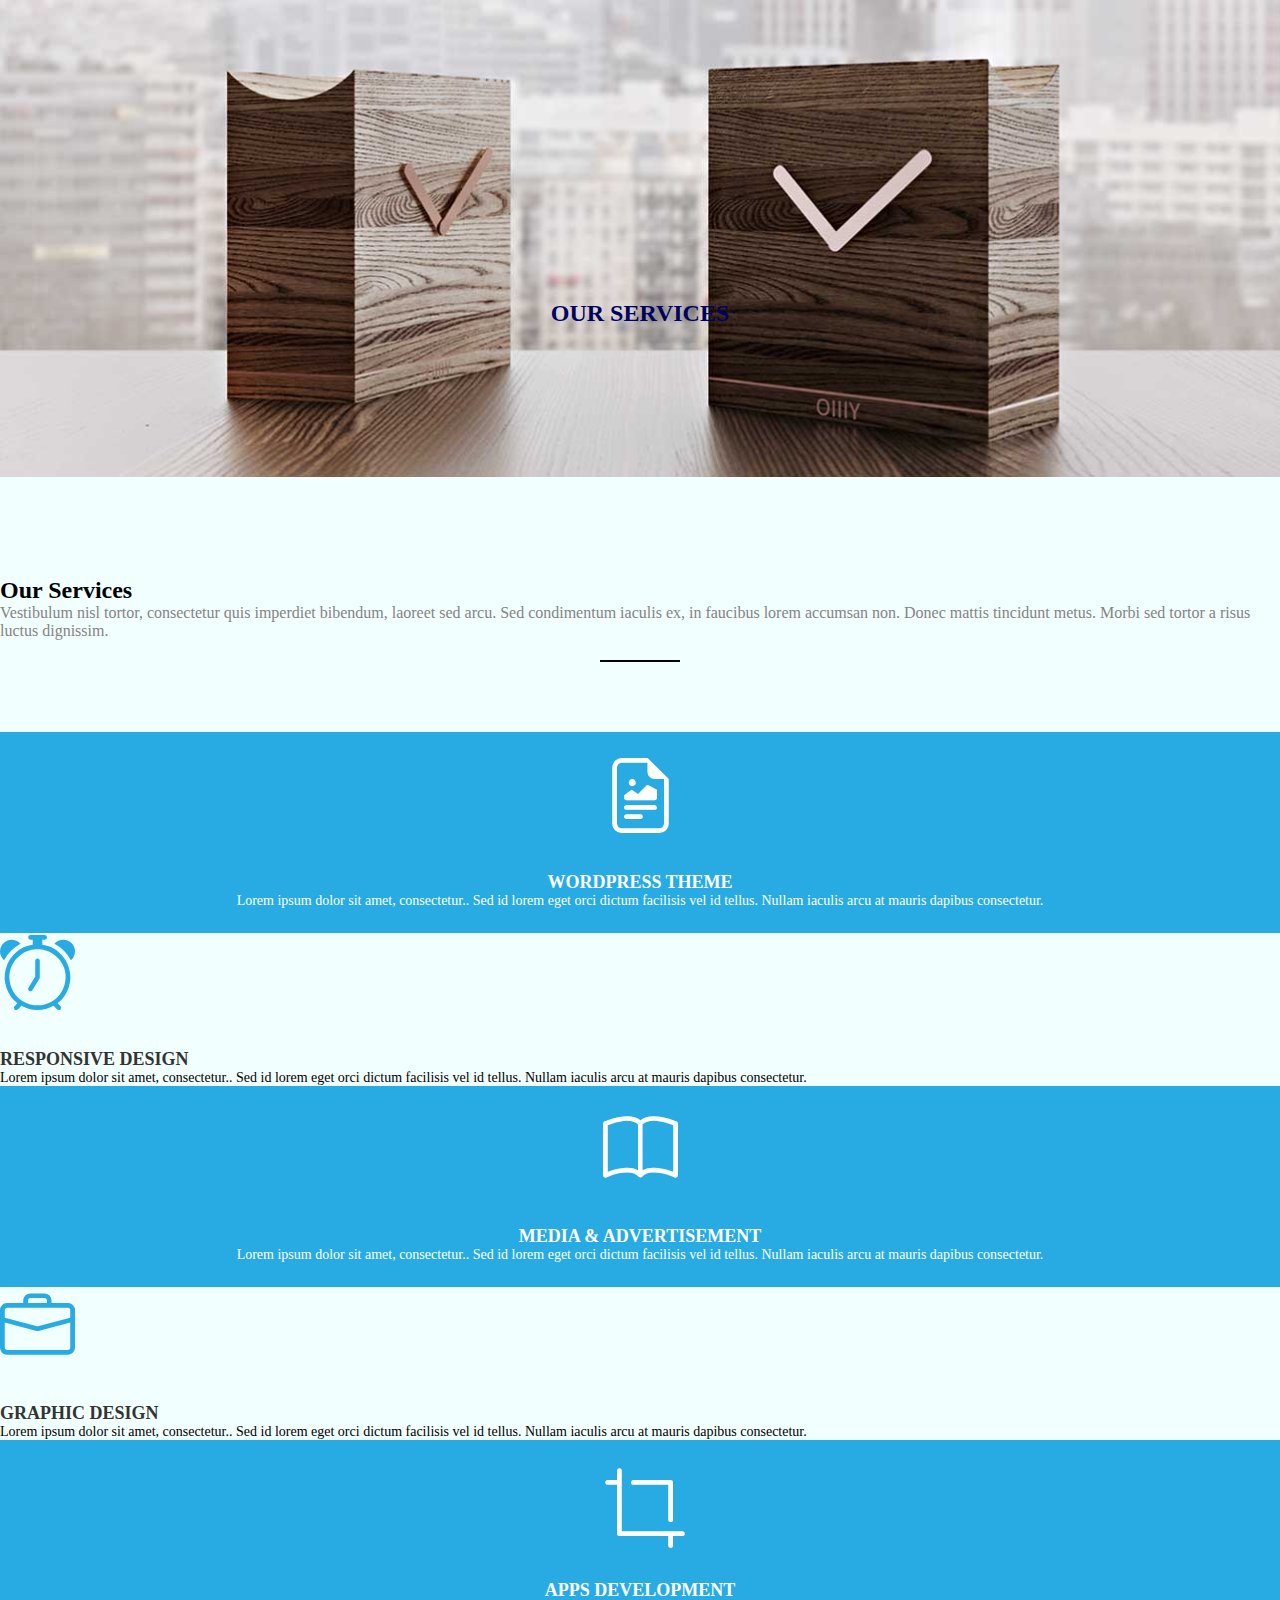
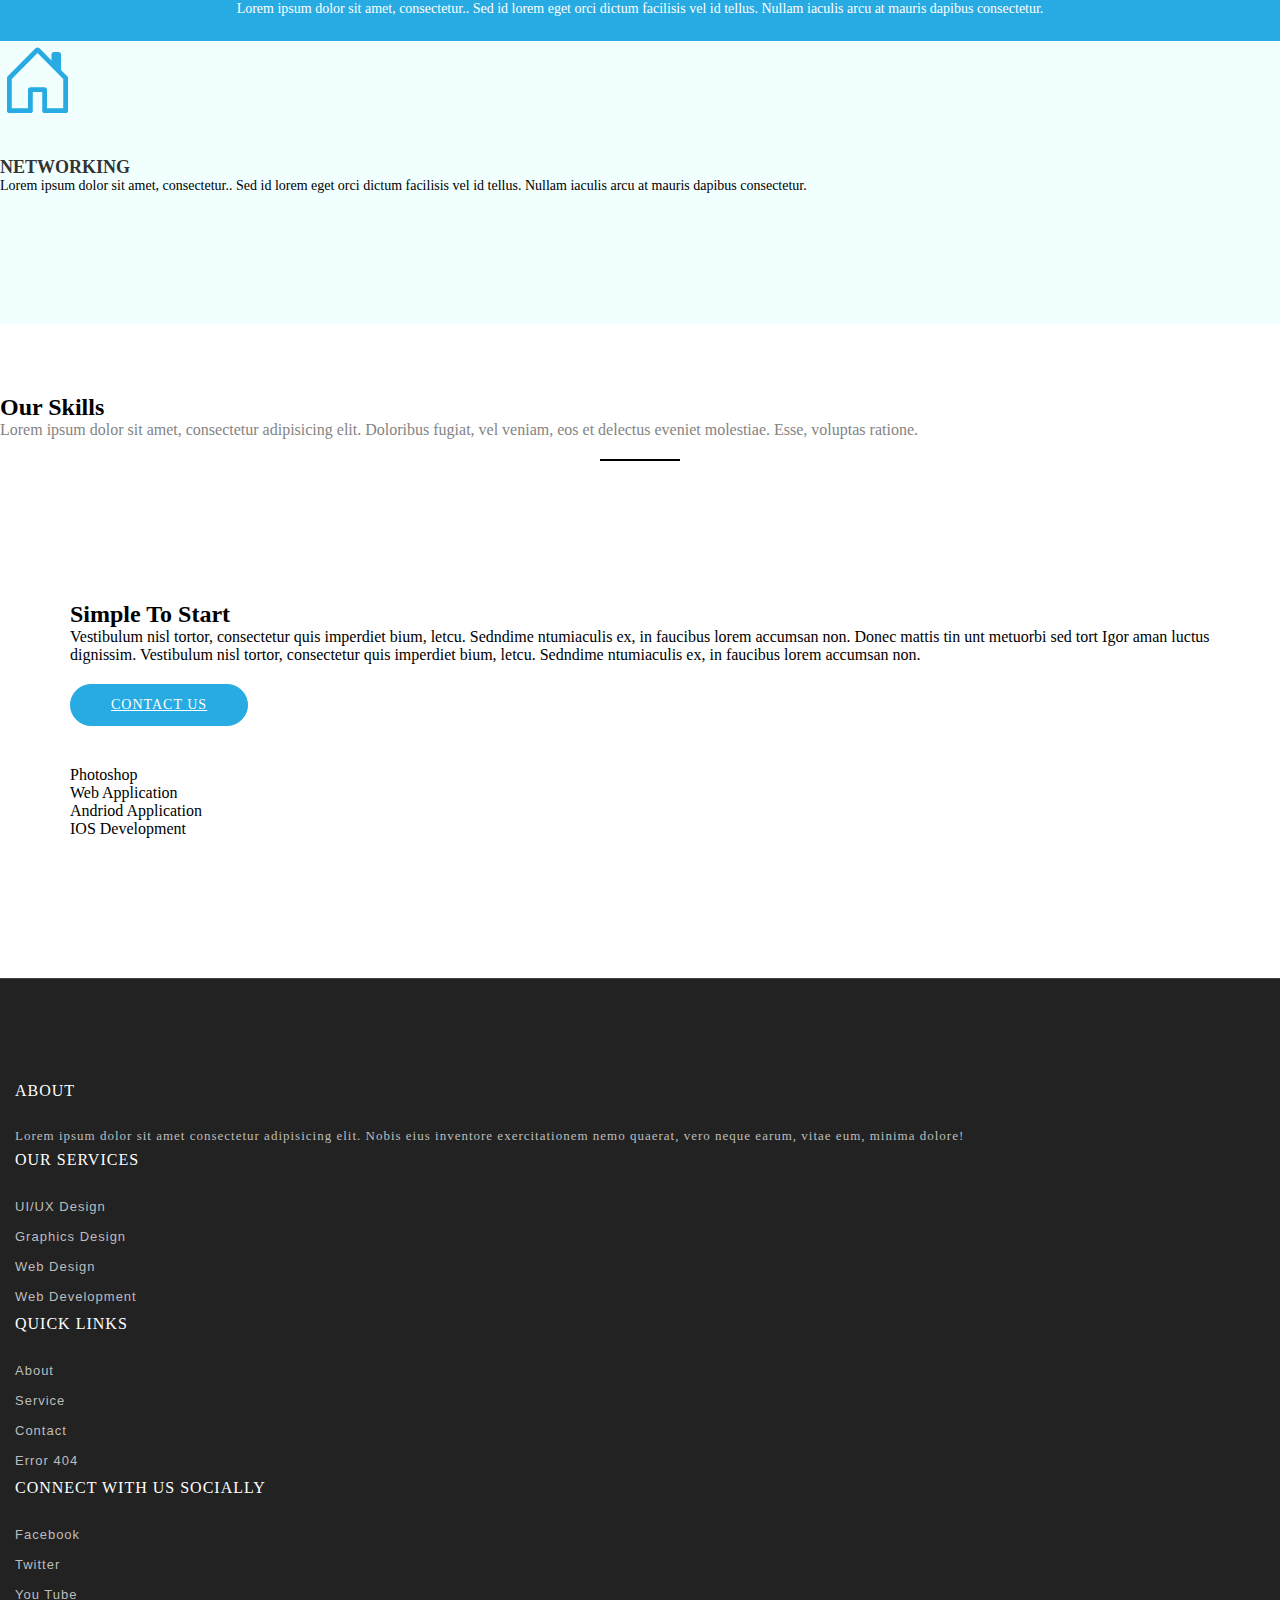
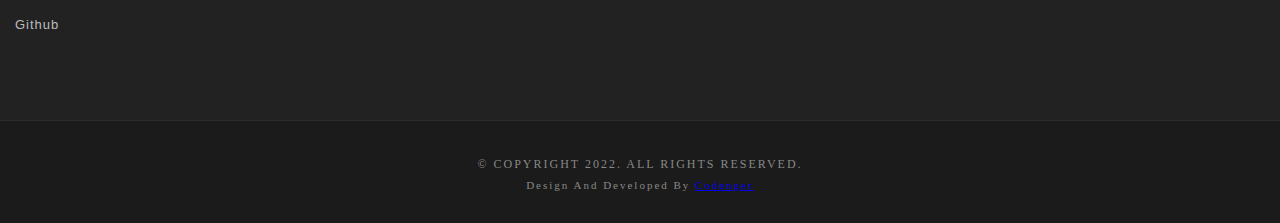
<file: service.html>
<!DOCTYPE html>
<html lang="en">

<head>
    <meta charset="UTF-8">
    <meta http-equiv="X-UA-Compatible" content="IE=edge">
    <meta name="viewport" content="width=device-width, initial-scale=1.0">
    <title>Codenger</title>

    <!-- favicon -->
  <link rel="icon" type="image/icon" href="/image/favicon-16x16.png">
  
    <!-- Bootstrap CSS -->
    <link href="https://cdn.jsdelivr.net/npm/bootstrap@5.1.3/dist/css/bootstrap.min.css" rel="stylesheet"
        integrity="sha384-1BmE4kWBq78iYhFldvKuhfTAU6auU8tT94WrHftjDbrCEXSU1oBoqyl2QvZ6jIW3" crossorigin="anonymous" />
    <!-- bootstrap icone  -->
    <link rel="stylesheet" href="https://cdn.jsdelivr.net/npm/bootstrap-icons@1.8.1/font/bootstrap-icons.css" />

    <link rel="stylesheet" href="style.css">
</head>

<body>

    <!-- navbar -->
    <nav class="navbar navbar-expand-lg navbar-dark bg-dark fixed-top">
        <div class="container-fluid">
            <a class="navbar-brand text-center" href="#">
                <h3 id="icon"><i class="bi bi-laptop"></i></h3>
                Codenger
            </a>
            <button class="navbar-toggler" type="button" data-bs-toggle="collapse"
                data-bs-target="#navbarSupportedContent" aria-controls="navbarSupportedContent" aria-expanded="false"
                aria-label="Toggle navigation">
                <span class="navbar-toggler-icon"></span>
            </button>
            <div class="collapse navbar-collapse" id="navbarSupportedContent">
                <ul class="navbar-nav me-auto mb-2 mb-lg-0">
                    <li class="nav-item">
                        <a class="nav-link active" aria-current="page" href="index.html">HOME</a>
                    </li>
                    <li class="nav-item">
                        <a class="nav-link active" aria-current="page" href="about.html">ABOUT</a>
                    </li>
                    <li class="nav-item">
                        <a class="nav-link active" aria-current="page" href="service.html">SERVICES</a>
                    </li>
                    <li class="nav-item">
                        <a class="nav-link active" aria-current="page" href="contact.html">CONTACT</a>
                    </li>
                </ul>
            </div>
        </div>
    </nav>
    <!-- navbar End -->

    <!-- service background section -->

    <section class="service">
        <div class="container-fluid">
            <div class="row">
                <div class="col-12">
                    <h2 style="font-family:roboto;">OUR SERVICES</h2>
                </div>
            </div>
        </div>
    </section>

    <!-- service background section -->

    <!-- our service  -->

    <section class="services" id="services">
        <div class="container-fluid">
            <div class="row justify-content-center">
                <!-- section title -->
                <div class="col-xl-6 col-lg-8">
                    <div class="title text-center">
                        <h2>Our Services</h2>
                        <p>Vestibulum nisl tortor, consectetur quis imperdiet bibendum, laoreet sed arcu. Sed
                            condimentum iaculis ex,
                            in faucibus lorem accumsan non. Donec mattis tincidunt metus. Morbi sed tortor a risus
                            luctus dignissim.</p>
                        <div class="border"></div>
                    </div>
                </div>
                <!-- /section title -->
            </div>
            <div class="row no-gutters">

                <!-- Single Service Item -->
                <div class="col-lg-4 col-sm-6 mb-4 mb-lg-0">
                    <div class="service-block p-4 color-bg text-center">
                        <div class="service-icon text-center">
                            <i class="bi bi-file-earmark-richtext"></i>
                        </div>
                        <h3>WordPress Theme</h3>
                        <p>Lorem ipsum dolor sit amet, consectetur.. Sed id lorem eget orci dictum facilisis vel id
                            tellus. Nullam
                            iaculis arcu at mauris dapibus consectetur.</p>
                    </div>
                </div>
                <!-- End Single Service Item -->

                <!-- Single Service Item -->
                <div class="col-lg-4 col-sm-6 mb-4 mb-lg-0">
                    <div class="service-block p-4 text-center">
                        <div class="service-icon text-center">
                            <i class="bi bi-alarm"></i>
                        </div>
                        <h3>Responsive Design</h3>
                        <p>Lorem ipsum dolor sit amet, consectetur.. Sed id lorem eget orci dictum facilisis vel id
                            tellus. Nullam
                            iaculis arcu at mauris dapibus consectetur.</p>
                    </div>
                </div>
                <!-- End Single Service Item -->

                <!-- Single Service Item -->
                <div class="col-lg-4 col-sm-6 mb-4 mb-lg-0">
                    <div class="service-block p-4 color-bg text-center">
                        <div class="service-icon text-center">
                            <i class="bi bi-book"></i>
                        </div>
                        <h3>Media &amp; Advertisement</h3>
                        <p>Lorem ipsum dolor sit amet, consectetur.. Sed id lorem eget orci dictum facilisis vel id
                            tellus. Nullam
                            iaculis arcu at mauris dapibus consectetur.</p>
                    </div>
                </div>
                <!-- End Single Service Item -->

                <!-- Single Service Item -->
                <div class="col-lg-4 col-sm-6 mb-4 mb-lg-0">
                    <div class="service-block p-4  text-center">
                        <div class="service-icon text-center">
                            <i class="bi bi-briefcase"></i>
                        </div>
                        <h3>Graphic Design</h3>
                        <p>Lorem ipsum dolor sit amet, consectetur.. Sed id lorem eget orci dictum facilisis vel id
                            tellus. Nullam
                            iaculis arcu at mauris dapibus consectetur.</p>
                    </div>
                </div>
                <!-- End Single Service Item -->

                <!-- Single Service Item -->
                <div class="col-lg-4 col-sm-6 mb-4 mb-lg-0">
                    <div class="service-block p-4 color-bg text-center">
                        <div class="service-icon text-center">
                            <i class="bi bi-crop"></i>
                        </div>
                        <h3>Apps Development</h3>
                        <p>Lorem ipsum dolor sit amet, consectetur.. Sed id lorem eget orci dictum facilisis vel id
                            tellus. Nullam
                            iaculis arcu at mauris dapibus consectetur.</p>
                    </div>
                </div>
                <!-- End Single Service Item -->

                <!-- Single Service Item -->
                <div class="col-lg-4 col-sm-6 mb-4 mb-lg-0">
                    <div class="service-block p-4 text-center">
                        <div class="service-icon text-center">
                            <i class="bi bi-house-door"></i>
                        </div>
                        <h3>Networking</h3>
                        <p>Lorem ipsum dolor sit amet, consectetur.. Sed id lorem eget orci dictum facilisis vel id
                            tellus. Nullam
                            iaculis arcu at mauris dapibus consectetur.</p>
                    </div>
                </div>
                <!-- End Single Service Item -->

            </div> <!-- End row -->
        </div> <!-- End container -->
    </section>

    <!-- over service end -->

    <!-- our skills -->

    <section class="team-skills section-sm" id="skills">
        <div class="container-fluid">
            <div class="row justify-content-center">
                <!-- section title -->
                <div class="col-xl-6 col-lg-8">
                    <div class="title text-center">
                        <h2>Our Skills</h2>
                        <p>Lorem ipsum dolor sit amet, consectetur adipisicing elit. Doloribus fugiat, vel veniam, eos
                            et
                            delectus eveniet molestiae. Esse, voluptas ratione.</p>
                        <div class="border"></div>
                    </div>
                </div>
                <!-- /section title -->
            </div>

            <div class="row justify-content-between side-fix">
                <div class="col-md-5">
                    <div class="team-skills-content">
                        <h2 class="mb-3">Simple To Start</h2>
                        <p>Vestibulum nisl tortor, consectetur quis imperdiet bium, letcu. Sedndime ntumiaculis ex, in
                            faucibus lorem accumsan non. Donec mattis tin unt metuorbi sed tort Igor aman luctus
                            dignissim.
                            Vestibulum nisl tortor, consectetur quis imperdiet bium, letcu. Sedndime ntumiaculis ex, in
                            faucibus lorem accumsan non.</p>
                        <a href="contact.html" class="btn btn-main mt-20">Contact Us</a>
                    </div>
                </div>
                <div class="col-md-6">
                    <div class="progress-block">
                        <ul>
                            <li class="mb-3">
                                <span>Photoshop</span>
                                <div class="progress">
                                    <div class="progress-bar" style="width: 90%;">
                                    </div>
                                </div>
                            </li>
                            <li class="mb-3">
                                <span>Web Application</span>
                                <div class="progress">
                                    <div class="progress-bar" style="width: 85%;">
                                    </div>
                                </div>
                            </li>
                            <li class="mb-3">
                                <span>Andriod Application</span>
                                <div class="progress">
                                    <div class="progress-bar" style="width: 92%;">
                                    </div>
                                </div>
                            </li>
                            <li>
                                <span>IOS Development</span>
                                <div class="progress">
                                    <div class="progress-bar" style="width: 78%;">
                                    </div>
                                </div>
                            </li>
                        </ul>

                    </div>
                </div>
            </div>     
        </div> 
    </section> 

    <!-- Our skills over -->

    <!-- footer -->
    <footer id="footer" class="bg-one">
        <div class="top-footer">
            <div class="container-fluid cont-1">
                <div class="row justify-content-around">
                    <div class="col-lg-4 col-md-6 mb-5">
                        <h3>ABOUT</h3>
                        <p>Lorem ipsum dolor sit amet consectetur adipisicing elit. Nobis eius inventore exercitationem
                            nemo
                            quaerat, vero neque earum, vitae eum, minima dolore!</p>

                    </div>
                    <div class="col-lg-3 col-md-6 mb-5">
                        <ul>
                            <li>
                                <h3>OUR SERVICES</h3>
                            </li>
                            <li><a href="service.html">UI/UX Design</a></li>
                            <li><a href="service.html">Graphics Design</a></li>
                            <li><a href="service.html">Web Design</a></li>
                            <li><a href="service.html">Web Development</a></li>
                        </ul>

                    </div>
                    <div class="col-lg-2 col-md-6 mb-5">
                        <ul>
                            <li>
                                <h3>QUICK LINKS</h3>
                            </li>
                            <li><a href="about.html">About</a></li>
                            <li><a href="service.html">Service</a></li>
                            <li><a href="contact.html">Contact</a></li>
                            <li><a href="error">Error 404</a></li>
                        </ul>

                    </div>
                    <div class="col-lg-3 col-md-6 mb-5">
                        <ul>
                            <li>
                                <h3>Connect with us Socially</h3>
                            </li>
                            <li><a href="https://www.facebook.com/">Facebook</a></li>
                            <li><a href="https://www.twitter.com/">Twitter</a></li>
                            <li><a href="https://www.youtube.com/">You Tube</a></li>
                            <li><a href="https://www.github.com/">Github</a></li>
                        </ul>

                    </div>
                </div>
            </div>

        </div>
        <div class="footer-bottom">
            <h5>© Copyright 2022. All rights reserved.</h5>
            <h6>Design and Developed by <a href="#">Codenger</a></h6>

        </div>
    </footer>
    <!-- footer end -->

    <!-- Option 1: Bootstrap Bundle with Popper -->
    <script src="https://cdn.jsdelivr.net/npm/bootstrap@5.1.3/dist/js/bootstrap.bundle.min.js"
        integrity="sha384-ka7Sk0Gln4gmtz2MlQnikT1wXgYsOg+OMhuP+IlRH9sENBO0LRn5q+8nbTov4+1p"
        crossorigin="anonymous"></script>
</body>

</html>
</file>
<file: style.css>
/* genral  */
* {
    padding: 0%;
    margin: 0%;
    box-sizing: border-box;
}

/* genral end */
/* -------------------- nevbar ------------------------- */
.navbar {
    position: fixed;
    top: 0%;
    display: flex;
    flex-wrap: wrap;
    align-items: center;
    justify-content: space-between;
    height: 85px;
}

.navbar-brand {
    color: #fff;
    margin-left: 30px;
    justify-content: center;
    padding: 0% !important;
}

.navbar-collapse {
    flex-grow: 0;
    align-items: center;
    margin-right: 100px;
}
@media screen and (min-width:992px) {
    .navbar-collapse {
        flex-grow: 0;
        align-items: center;
        margin-right: 100px;
    }
}


/* icon */
#icon {
    margin-top: 0;
    margin-bottom: 0;
}

/* icon */

.nav-item {
    padding-left: 23px;
}

.nav-link {
    font-size: 18px;
}

.nav-link:hover {
    color: black !important;
    background-color: lemonchiffon;

}

@media screen and (max-width: 1000px) {
    .navbar-toggler {
        flex-direction: column;
        display: block;

    }
}

/* --------------------  nevbar end -------------------------------  */

/* carousel */
.carousel-control-prev-icon,
.carousel-control-next-icon {
    color: black !important;
}

/* carousel End */

/* ------------------ offer section -------------------------  */
.heading h2 {
    font-weight: 700;
    font-size: 35px;
    color: #232323;
}

.section-1 {
    padding: 100px 0;

}

.heading p {
    color: #212121;
    margin: 0 auto;
}

/* -------------------- offer section End ---------------------------  */

/* border */

.border {
    border: 1px solid black !important;
    height: 2px;
    margin: 20px auto 20px;
    position: relative;
    width: 80px;
    background: #28ABE3;

}

/* border end */

/* image member */

.inline-block {
    display: inline-block;
}

.img-fluid {
    width: 100%;
    height: auto;
}

@media screen and (min-width:768px) {
    .inline-block {
        width: 100%;
        height: auto;
        margin-top: 120px;
    }

}

@media screen and (min-width:992px) {
    .inline-block {
        width: 100%;
        height: auto;
        margin-top: 12px;
    }

}

/* image member end */

/* ---------- services ------------- */

.service-item {
    border: 1px solid #eee;
    margin-bottom: 30px;
    padding: 50px 20px;
    transition: all 0.3s ease 0s;
    box-sizing: border-box;
}

.service-item:hover {
    box-shadow: 3px 3px 5px 5px rgb(126, 126, 126);
}

.service-item i {
    font-size: 30px;
    display: inline-block;
    background: #28ABE3 none repeat scroll 0 0;
    border-radius: 30px;
    box-shadow: 0 5px 6px 0 rgb(0 0 0 / 10%);
    color: #fff;
    height: 55px;
    line-height: 55px;
    margin-bottom: 20px;
    width: 55px;
    transition: all 0.3s ease 0s;
}

.service-item i:hover {
    background: #fff;
    color: #28ABE3;
}

.service-item h4 {
    margin-bottom: 30px;
    font-weight: 500;
}

.service-item p {
    color: #373636;
}

/* meadia quary */

@media screen and (min-width:1200px) {
    .col-8 {
        flex: 0 0 auto;
        width: 720px;
    }
}

@media screen and (min-width:992px) {
    .col-8 {
        flex: 0 0 auto;
        width: 640px;
    }
}

@media screen and (min-width:768px) {
    .col-8 {
        flex: 0 0 auto;
        width: 480px;
    }
}

@media screen and (min-width:576px) {
    .col-8 {
        flex: 0 0 auto;
        width: 540px;
    }
}

@media screen and (min-width: 768px) {
    .col-md-4 {
        flex: 0 0 33.333333%;
        max-width: 33.333333%;
    }
}

/* services end */

/* -------------- we are family ------------------------- */

.section-2 {
    background-color: #f7f7f7;
    padding-top: 70px;
}

.title {
    padding-bottom: 50px;
    overflow: hidden;
}

.checklist {
    padding-left: 30px;
}

.checklist li {
    position: relative;
    margin-bottom: 15px;
    font-size: 16px;
    color: rgb(50, 50, 50);
    font-family: "Source Sans Pro", sans-serif;
}

.img-fluid {
    width: 100%;
    height: auto;
}

/* -------------------- we are family over -----------------------------  */


/*----------------------------------- footer ------------------------------ */

footer {
    display: block;
}

.top-footer {
    background-color: #222222;
    border-top: 1px solid #404040;
    padding: 100px 0 80px;
}

.cont-1 {
    width: 100%;
    padding-right: 15px;
    padding-left: 15px;
    margin-right: auto;
    margin-left: auto;
}

.top-footer h3 {
    font-size: 16px;
    line-height: 1.5;
    color: #fff;
    font-weight: 400;
    text-transform: uppercase;
    letter-spacing: 1px;
    margin-bottom: 20px;
}

.top-footer p {
    font-size: 13px;
    line-height: 25px;
    color: #bdbdbd;
    font-weight: 300;
    letter-spacing: 1px;
    padding-right: 20px;
    justify-content: left;
    text-align: justify;
}

.top-footer li a {
    font-size: 13px;
    line-height: 30px;
    color: #bdbdbd;
    font-weight: 300;
    letter-spacing: 1px;
    text-transform: capitalize;
    transition: color .3s;
    font-family: "Source Sans Pro", sans-serif;
    display: block;
    text-decoration: none;
}

ol,
ul {
    list-style-type: none;
}

/* ------- media quary for footer-top container ------------------ */

@media screen and (min-width:1200px) {
    .container {
        max-width: 1140px;
    }
}

@media screen and (min-width:992px) {
    .container {
        max-width: 960px;
    }
}

@media screen and (min-width:768px) {
    .container {
        max-width: 720px;
    }
}

@media screen and (min-width:576px) {
    .container {
        max-width: 540px;
    }
}

/* ------------------------ footer-top over ---------------------------- */

/*------------------------ footer-bottom ---------------------- */
.footer-bottom {
    text-align: center;
    background-color: #1b1b1b;
    border-top: 1px solid #2c2c2c;
    padding: 30px 0;
}

.footer-bottom h5 {
    font-size: 12px;
    line-height: 1;
    color: #888888;
    font-weight: 400;
    text-transform: uppercase;
    letter-spacing: 2px;
    margin-top: 7px;
    margin-bottom: 8px
}

.footer-bottom h6 {
    font-size: 11px;
    line-height: 15px;
    color: #888888;
    font-weight: 400;
    text-transform: capitalize;
    letter-spacing: 2px;
    margin-bottom: 0;
}

/* -------------------- footer-bottom over ----------------------------  */


/* --------------------------------------- About page css ------------------------------- */
.about {
    background-image: url(/image/about-header.jpg);
    /* background-image: linear-gradient(to right,#ffa7b2,#ffdde1); */
    background-size: cover;
    background-repeat: no-repeat;
    padding: 300px 0 150px;
    color: #fff;
    position: relative;
}

.about h2 {
    text-align: center;
    justify-content: center;
    color: rgb(0, 0, 93);
    font-weight: 600;
}

.create {
    padding: 70px;
}

.company-img {
    padding: 50px;
    max-width: 100%;
}

.company-vision {
    padding: 30px;
}

.bg-gray {
    background-color: #f9f9f9;
}

.company-vision p {
    /* justify-content: space-between; */
    text-align: justify;
    color: #656464;
}

.company-vision img {
    margin-top: 20px;
    margin-bottom: 50px;
}

/* ------------ team section css -------------- */

.team {
    padding: 100px 0;
    padding-bottom: 70px;
    background-color: #f6f6f6;
}

.team title {
    padding-bottom: 50px;
    overflow: hidden;
    text-align: center !important;
}

.team title h2 {
    font-weight: 600;
    font-size: 35px;
    color: #232323;
}

.team title p {
    color: #848484;
    margin: 0 auto;
}

.team .team-member {
    background: #fff;
    margin-bottom: 30px;
    text-align: center;
}

.team .member-photo {
    overflow: hidden;
    position: relative;
}

.team .team-member .member-content {
    padding: 25px 0;
}

.team .team-member .member-content h3 {
    font-size: 20px;
    margin: 0 0 5px;
    color: #333;
}

.team .team-member .member-content span {
    font-size: 14px;
    color: #555;
}


/* ---------------- team section css over ----------------- */

/* about page css over */

/* --------------------------- services page css -----------------------  */

.service {
    background-image: url(/image/about-header.jpg);
    /* background-image: linear-gradient(to right,#ffa7b2,#ffdde1); */
    background-size: cover;
    background-repeat: no-repeat;
    padding: 300px 0 150px;
    color: #fff;
    position: relative;
}

.service h2 {
    text-align: center;
    justify-content: center;
    color: rgb(0, 0, 95);
    font-weight: 600;
}

.services {
    padding: 100px 0 130px;
    background-color: rgb(242, 255, 255);
}

.services title {
    padding-bottom: 50px;
    overflow: hidden;
    text-align: center !important;
}

.services title h2 {
    font-weight: 600;
    font-size: 35px;
    color: #232323;
}

.services title p {
    color: #848484;
    margin: 0 auto;
}

.no-gutters {
    margin-right: 0;
    margin-left: 0;
}

.services .service-block.color-bg {
    background-color: #28ABE3;
    color: #fff;
    text-align: center;
    padding: 1.5rem !important;

}

.services .service-block .service-icon {
    margin-bottom: 30px;
}

.services .service-block.color-bg i,
.services .service-block.color-bg h3,
.services .service-block.color-bg p {
    color: #fff;
}

.services .service-block i {
    font-size: 75px;
    color: #28ABE3;
}

.services .service-block h3 {
    color: #333;
    font-size: 18px;
    text-transform: uppercase;
    font-weight: bold;
}
.services .service-block p {
    font-size: 14px;
    /* color: #666; */
}
/* our skill */
.section-sm {
    padding: 70px 0;
}
.team-skill title{
    padding-bottom: 50px;
    overflow: hidden;
}
.side-fix{
    justify-content: center;
    padding: 70px;
}
.btn-main {
    background: #28ABE3;
    border: 1px solid #28ABE3;
    color: #fff;
    display: inline-block;
    font-size: 14px;
    letter-spacing: 1px;
    padding: 12px 40px;
    text-transform: uppercase;
    border-radius: 40px;
    margin-top: 20px;
}

/* progress bar  */
.team-skills .progress-block {
    margin-top: 40px;
}
/*------------------------- services page css over ----------------------------- */


/* ------------------------ contact page css----------------- */
.contact {
    background-image: url(/image/about-header.jpg);
    /* background-image: linear-gradient(to right,#ffa7b2,#ffdde1); */
    background-size: cover;
    background-repeat: no-repeat;
    padding: 300px 0 150px;
    color: #fff;
    position: relative;
}

.contact h2 {
    text-align: center;
    justify-content: center;
    color: rgb(0, 0, 93);
    font-weight: 600;
}

/* ------------------------contact page css over ------------------------ */

.contact-us {
    padding: 100px 0 50px 0;
}
.contact-us title{
    padding-bottom: 50px;
    overflow: hidden;
    text-align: center;
}
.title p{
        color: #848484;
        margin: 0 auto;

}
.contact-details {
        box-sizing: border-box;
        padding: 20px;
}
.contact-form #contact-submit {
    border: none;
    padding: 15px 0;
    width: 100%;
    margin: 0;
    background: #28ABE3;
    color: #fff;
    border-radius: 0;
}
.google-map{
    position: relative;
    padding-bottom: 50px;
}
</file>
